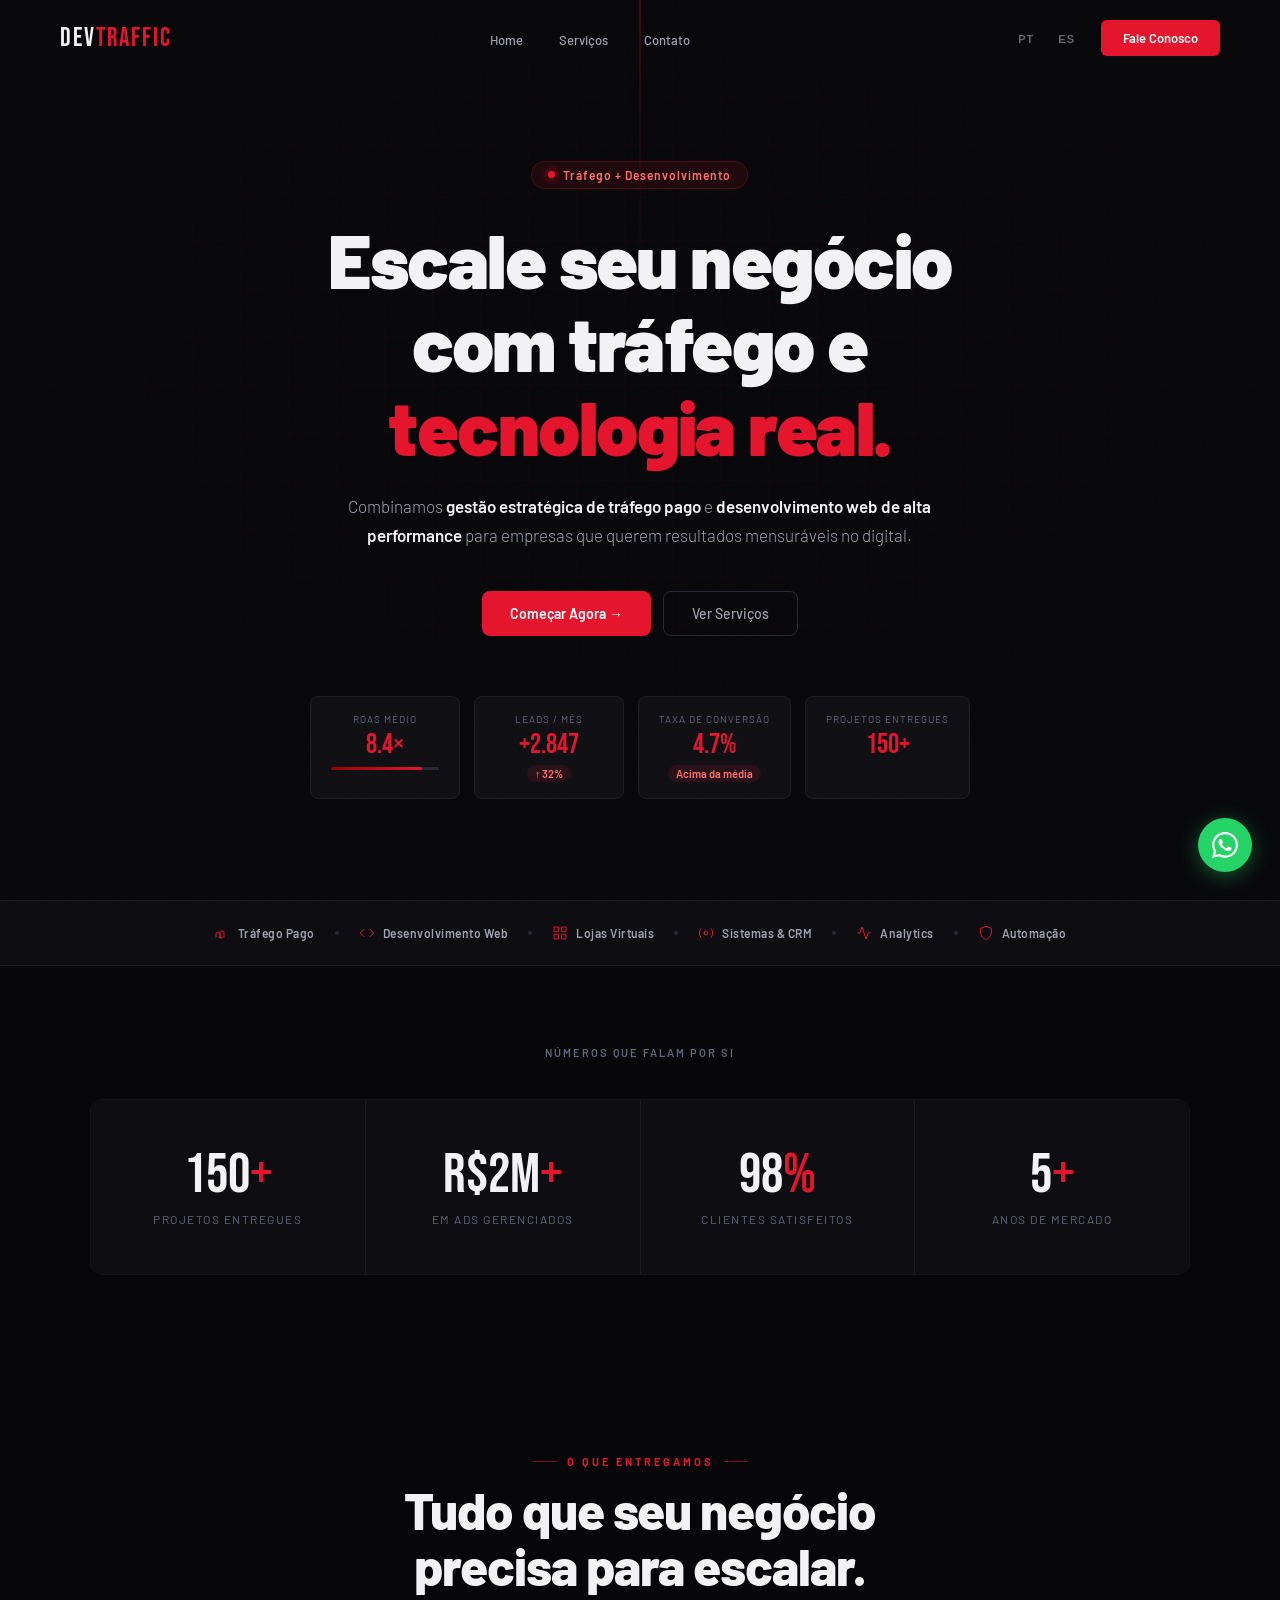
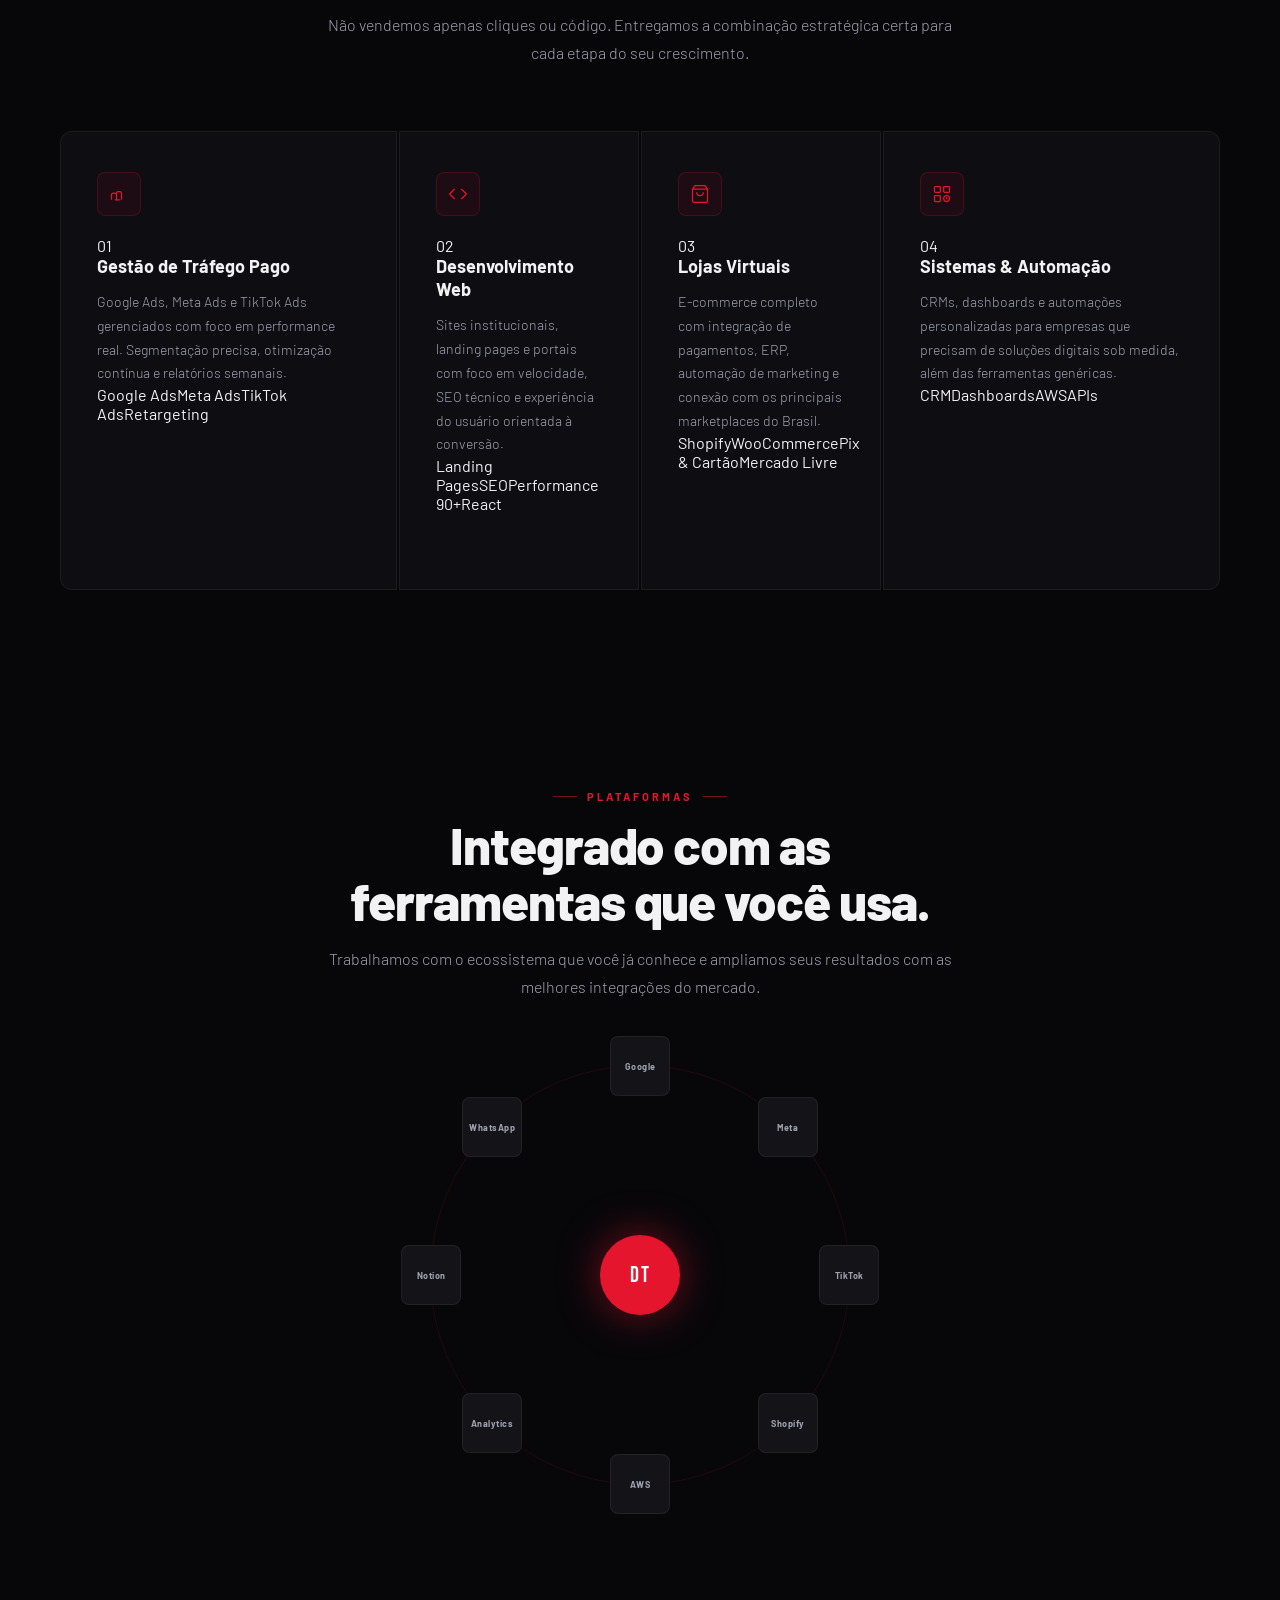
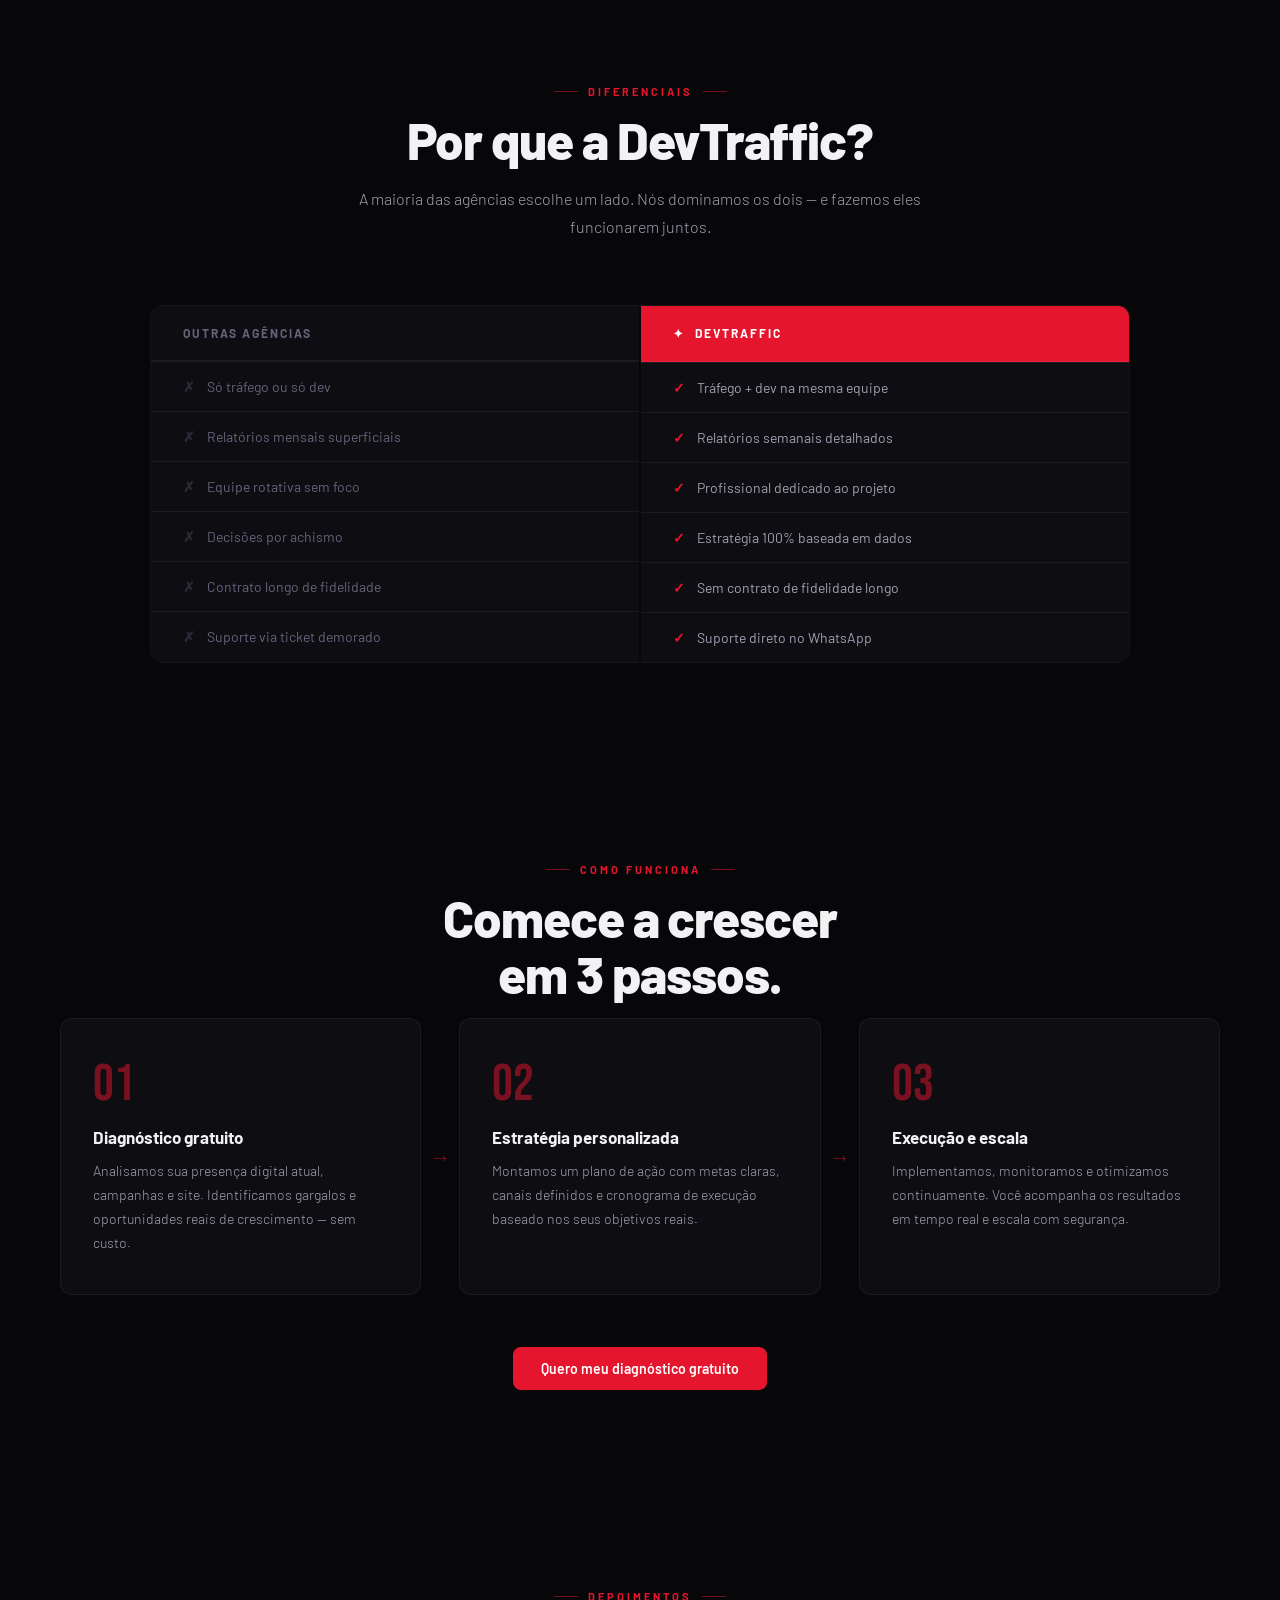
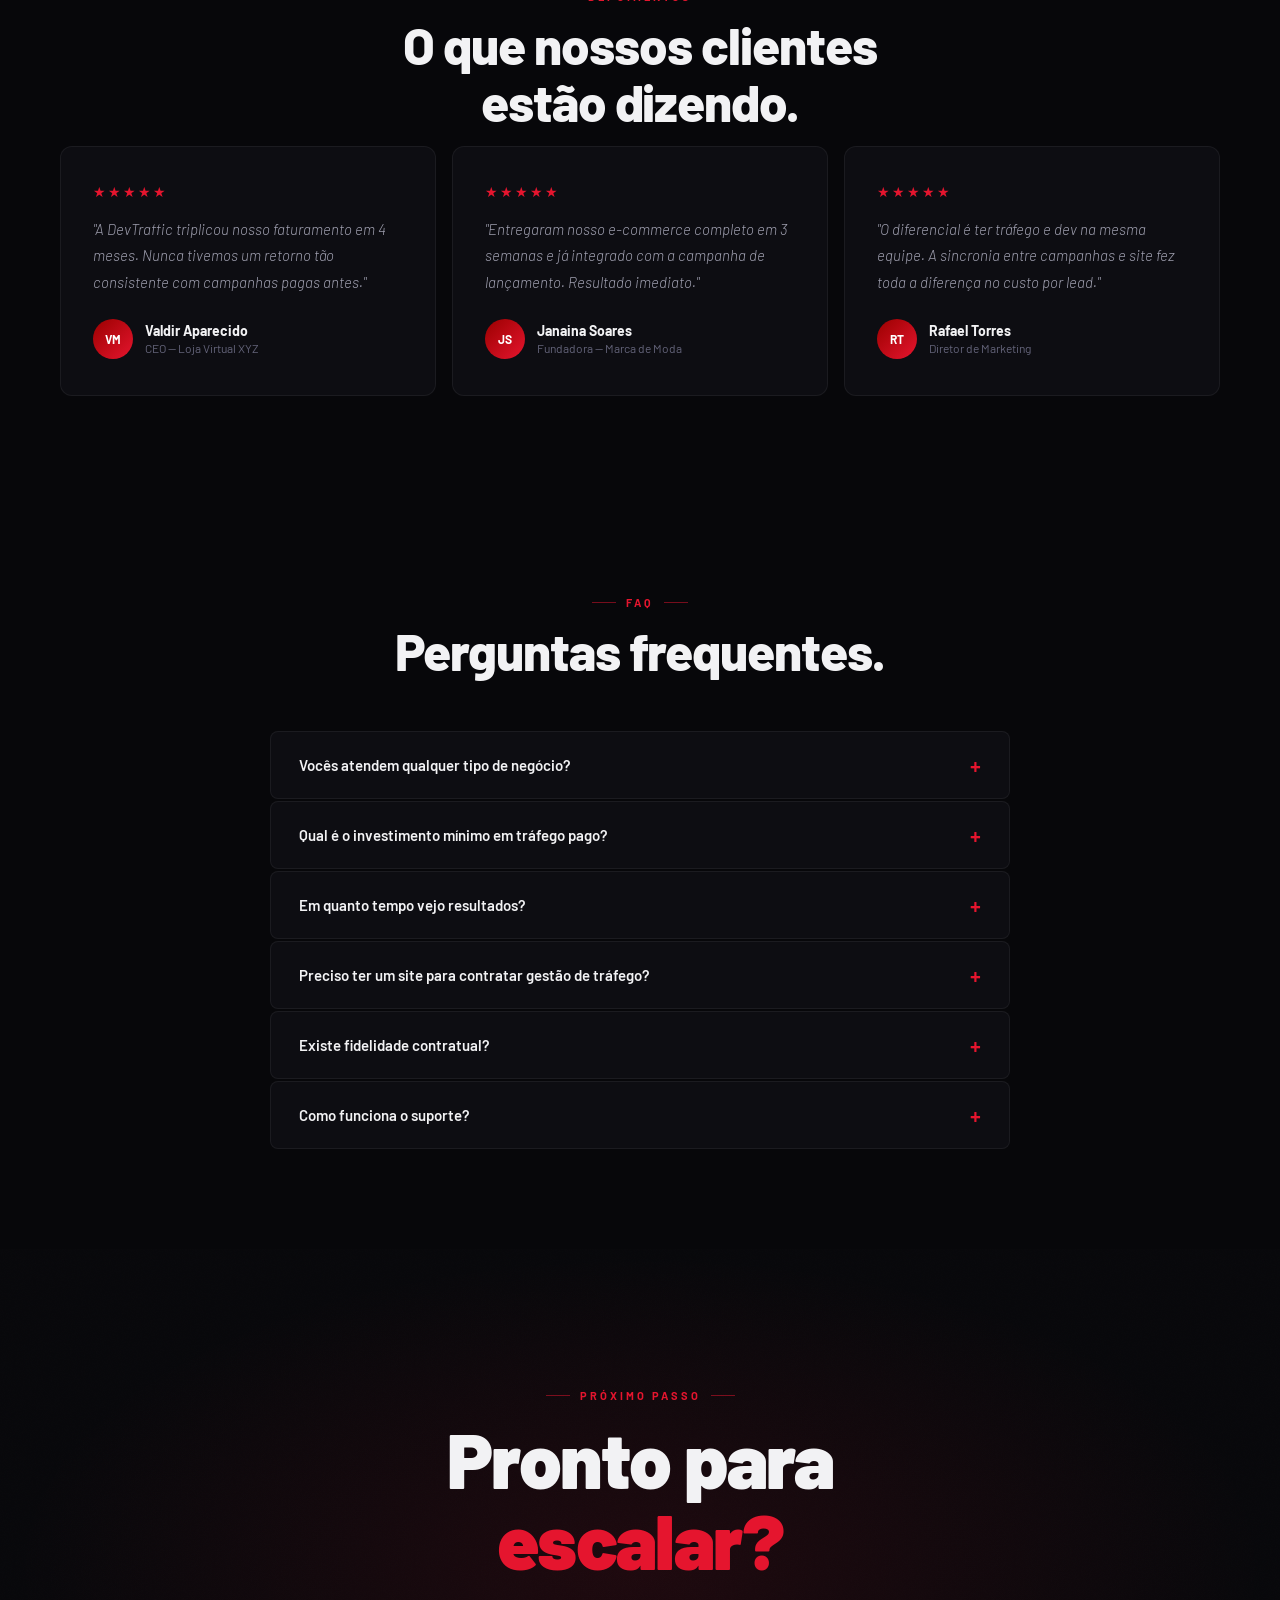
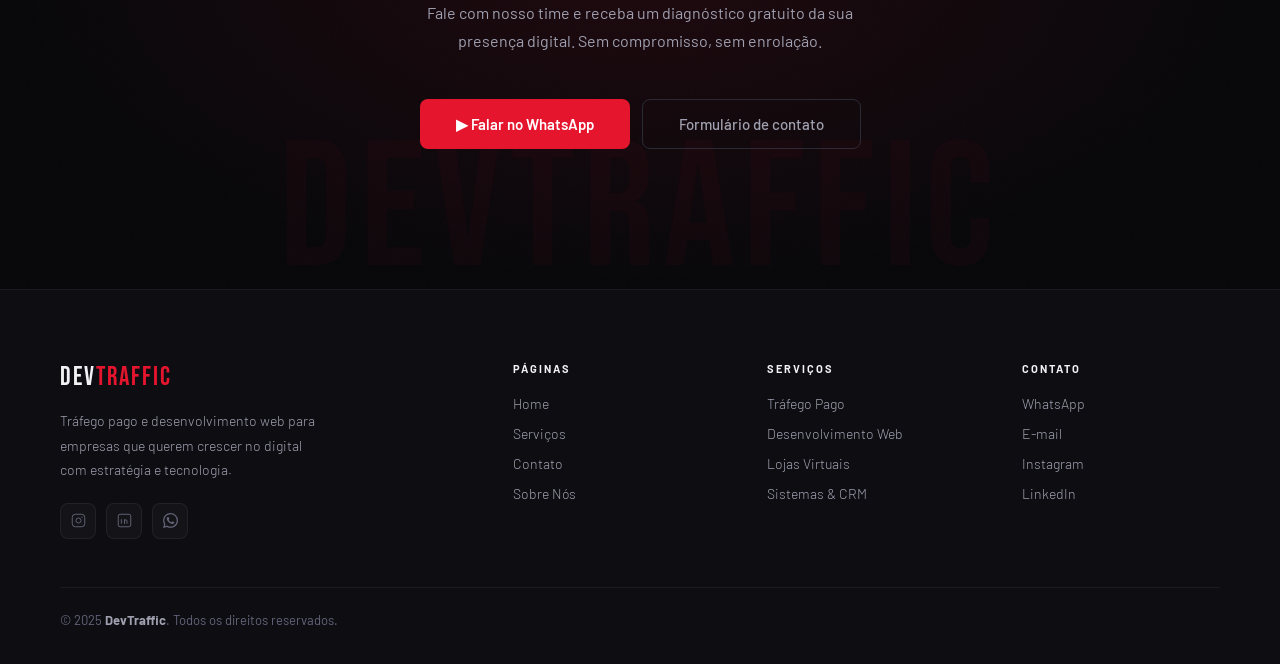
<file: index.html>
<!DOCTYPE html>
<html lang="pt-BR">
<head>
  <meta charset="UTF-8" />
  <meta name="viewport" content="width=device-width, initial-scale=1.0" />
  <title>DevTraffic — Tráfego & Desenvolvimento</title>
  <link href="https://fonts.googleapis.com/css2?family=Bebas+Neue&family=Barlow:ital,wght@0,300;0,400;0,600;0,700;0,900;1,400&display=swap" rel="stylesheet" />
  <link rel="stylesheet" href="home.css" />
</head>
<body>


  
<!-- WA FLOAT -->
<a class="wa-float" href="https://wa.me/SEUNUMEROAQUI" target="_blank" title="WhatsApp">
  <svg viewBox="0 0 24 24"><path d="M17.472 14.382c-.297-.149-1.758-.867-2.03-.967-.273-.099-.471-.148-.67.15-.197.297-.767.966-.94 1.164-.173.199-.347.223-.644.075-.297-.15-1.255-.463-2.39-1.475-.883-.788-1.48-1.761-1.653-2.059-.173-.297-.018-.458.13-.606.134-.133.298-.347.446-.52.149-.174.198-.298.298-.497.099-.198.05-.371-.025-.52-.075-.149-.669-1.612-.916-2.207-.242-.579-.487-.5-.669-.51-.173-.008-.371-.01-.57-.01-.198 0-.52.074-.792.372-.272.297-1.04 1.016-1.04 2.479 0 1.462 1.065 2.875 1.213 3.074.149.198 2.096 3.2 5.077 4.487.709.306 1.262.489 1.694.625.712.227 1.36.195 1.871.118.571-.085 1.758-.719 2.006-1.413.248-.694.248-1.289.173-1.413-.074-.124-.272-.198-.57-.347m-5.421 7.403h-.004a9.87 9.87 0 01-5.031-1.378l-.361-.214-3.741.982.998-3.648-.235-.374a9.86 9.86 0 01-1.51-5.26c.001-5.45 4.436-9.884 9.888-9.884 2.64 0 5.122 1.03 6.988 2.898a9.825 9.825 0 012.893 6.994c-.003 5.45-4.437 9.884-9.885 9.884m8.413-18.297A11.815 11.815 0 0012.05 0C5.495 0 .16 5.335.157 11.892c0 2.096.547 4.142 1.588 5.945L.057 24l6.305-1.654a11.882 11.882 0 005.683 1.448h.005c6.554 0 11.89-5.335 11.893-11.893a11.821 11.821 0 00-3.48-8.413z"/></svg>
</a>

<!-- NAVBAR -->
<nav id="navbar">
  <a class="nav-logo" href="index.html">Dev<span>Traffic</span></a>
  <ul class="nav-links">
    <li><a href="index.html" data-i18n="nav_home">Home</a></li>
    <li><a href="servicos.html" data-i18n="nav_services">Serviços</a></li>
    <li><a href="contato.html" data-i18n="nav_contact">Contato</a></li>
  </ul>
  <div class="nav-right">
    <div class="lang-switcher">
      <button class="lang-btn" data-lang="pt"><span>PT</span></button>
      <button class="lang-btn" data-lang="es"><span>ES</span></button>
    </div>
    <a class="nav-cta" href="https://wa.me/SEUNUMEROAQUI" target="_blank" data-i18n="nav_cta">Fale Conosco</a>
  </div>
  <button class="hamburger" id="hamburger" aria-label="Menu"><span></span><span></span><span></span></button>
</nav>

<div class="mobile-menu" id="mobileMenu">
  <a href="index.html">Home</a>
  <a href="servicos.html">Serviços</a>
  <a href="contato.html">Contato</a>
  <div class="lang-switcher" style="justify-content:center;margin:12px 0;">
    <button class="lang-btn" data-lang="pt"><span>PT</span></button>
    <button class="lang-btn" data-lang="es"><span>ES</span></button>
  </div>
  <a class="mobile-cta" href="https://wa.me/SEUNUMEROAQUI" target="_blank">Falar no WhatsApp</a>
</div>

<!-- ══ HERO ══════════════════════════════════ -->
<section id="hero">
  <div class="hero-noise"></div>
  <div class="hero-spotlight"></div>
  <div class="hero-grid"></div>

  <div class="hero-center">
    <div class="hero-badge" data-i18n="hero_tag">
      <span class="badge-pulse"></span>
      Tráfego + Desenvolvimento
    </div>
    <h1 class="hero-title" data-i18n="hero_headline">
      Escale seu negócio<br>com tráfego e<br><span class="text-red">tecnologia real.</span>
    </h1>
    <p class="hero-sub" data-i18n="hero_sub">
      Combinamos <strong>gestão estratégica de tráfego pago</strong> e <strong>desenvolvimento web de alta performance</strong> para empresas que querem resultados mensuráveis no digital.
    </p>
    <div class="hero-actions">
      <a class="btn-primary" href="https://wa.me/SEUNUMEROAQUI" target="_blank">Começar Agora →</a>
      <a class="btn-ghost" href="servicos.html">Ver Serviços</a>
    </div>
  </div>

  <!-- floating cards -->
  <div class="hero-float-cards">
    <div class="float-card fc-1 reveal-hero">
      <div class="fc-label">ROAS Médio</div>
      <div class="fc-value">8.4×</div>
      <div class="fc-bar"><div class="fc-fill" style="width:84%"></div></div>
    </div>
    <div class="float-card fc-2 reveal-hero">
      <div class="fc-label">Leads / mês</div>
      <div class="fc-value">+2.847</div>
      <div class="fc-badge">↑ 32%</div>
    </div>
    <div class="float-card fc-3 reveal-hero">
      <div class="fc-label">Taxa de conversão</div>
      <div class="fc-value">4.7%</div>
      <div class="fc-badge">Acima da média</div>
    </div>
    <div class="float-card fc-4 reveal-hero">
      <div class="fc-label">Projetos entregues</div>
      <div class="fc-value">150+</div>
    </div>
  </div>
</section>

<!-- ══ TRUST STRIP ════════════════════════════ -->
<div class="trust-strip">
  <div class="trust-item">
    <svg viewBox="0 0 24 24" fill="none" stroke="currentColor" stroke-width="1.5"><path d="M9 19v-6a2 2 0 00-2-2H5a2 2 0 00-2 2v6m4 0h4m4 0v-8a2 2 0 00-2-2h-2a2 2 0 00-2 2v8m4 0H9"/></svg>
    Tráfego Pago
  </div>
  <div class="trust-dot"></div>
  <div class="trust-item">
    <svg viewBox="0 0 24 24" fill="none" stroke="currentColor" stroke-width="1.5"><path d="M16 18l6-6-6-6M8 6l-6 6 6 6"/></svg>
    Desenvolvimento Web
  </div>
  <div class="trust-dot"></div>
  <div class="trust-item">
    <svg viewBox="0 0 24 24" fill="none" stroke="currentColor" stroke-width="1.5"><path d="M3 3h7v7H3zM14 3h7v7h-7zM14 14h7v7h-7zM3 14h7v7H3z"/></svg>
    Lojas Virtuais
  </div>
  <div class="trust-dot"></div>
  <div class="trust-item">
    <svg viewBox="0 0 24 24" fill="none" stroke="currentColor" stroke-width="1.5"><circle cx="12" cy="12" r="3"/><path d="M19.07 4.93a10 10 0 010 14.14M4.93 4.93a10 10 0 000 14.14"/></svg>
    Sistemas & CRM
  </div>
  <div class="trust-dot"></div>
  <div class="trust-item">
    <svg viewBox="0 0 24 24" fill="none" stroke="currentColor" stroke-width="1.5"><path d="M22 12h-4l-3 9L9 3l-3 9H2"/></svg>
    Analytics
  </div>
  <div class="trust-dot"></div>
  <div class="trust-item">
    <svg viewBox="0 0 24 24" fill="none" stroke="currentColor" stroke-width="1.5"><path d="M12 22s8-4 8-10V5l-8-3-8 3v7c0 6 8 10 8 10z"/></svg>
    Automação
  </div>
</div>

<!-- ══ METRICS ════════════════════════════════ -->
<section id="metrics">
  <p class="metrics-label">Números que falam por si</p>
  <div class="metrics-grid">
    <div class="metric-card reveal">
      <div class="metric-num">150<span>+</span></div>
      <div class="metric-desc">Projetos Entregues</div>
    </div>
    <div class="metric-card reveal">
      <div class="metric-num">R$2M<span>+</span></div>
      <div class="metric-desc">Em ads gerenciados</div>
    </div>
    <div class="metric-card reveal">
      <div class="metric-num">98<span>%</span></div>
      <div class="metric-desc">Clientes satisfeitos</div>
    </div>
    <div class="metric-card reveal">
      <div class="metric-num">5<span>+</span></div>
      <div class="metric-desc">Anos de mercado</div>
    </div>
  </div>
</section>

<!-- ══ PRODUCT OVERVIEW ═══════════════════════ -->
<section id="product">
  <div class="section-eyebrow">O que entregamos</div>
  <h2 class="section-heading">Tudo que seu negócio<br>precisa para escalar.</h2>
  <p class="section-sub">Não vendemos apenas cliques ou código. Entregamos a combinação estratégica certa para cada etapa do seu crescimento.</p>

  <div class="product-grid">

    <div class="product-card reveal">
      <div class="pc-top">
        <div class="pc-icon">
          <svg viewBox="0 0 24 24" fill="none" stroke="currentColor" stroke-width="1.5"><path d="M9 19v-6a2 2 0 00-2-2H5a2 2 0 00-2 2v6m4 0h4m4 0v-8a2 2 0 00-2-2h-2a2 2 0 00-2 2v8m4 0H9"/></svg>
        </div>
        <span class="pc-num">01</span>
      </div>
      <h3 class="pc-title">Gestão de Tráfego Pago</h3>
      <p class="pc-desc">Google Ads, Meta Ads e TikTok Ads gerenciados com foco em performance real. Segmentação precisa, otimização contínua e relatórios semanais.</p>
      <div class="pc-tags">
        <span>Google Ads</span><span>Meta Ads</span><span>TikTok Ads</span><span>Retargeting</span>
      </div>
      <a class="pc-link" href="servicos.html">Ver serviço <span>→</span></a>
    </div>

    <div class="product-card reveal">
      <div class="pc-top">
        <div class="pc-icon">
          <svg viewBox="0 0 24 24" fill="none" stroke="currentColor" stroke-width="1.5"><path d="M16 18l6-6-6-6M8 6l-6 6 6 6"/></svg>
        </div>
        <span class="pc-num">02</span>
      </div>
      <h3 class="pc-title">Desenvolvimento Web</h3>
      <p class="pc-desc">Sites institucionais, landing pages e portais com foco em velocidade, SEO técnico e experiência do usuário orientada à conversão.</p>
      <div class="pc-tags">
        <span>Landing Pages</span><span>SEO</span><span>Performance 90+</span><span>React</span>
      </div>
      <a class="pc-link" href="servicos.html">Ver serviço <span>→</span></a>
    </div>

    <div class="product-card reveal">
      <div class="pc-top">
        <div class="pc-icon">
          <svg viewBox="0 0 24 24" fill="none" stroke="currentColor" stroke-width="1.5"><path d="M6 2L3 6v14a2 2 0 002 2h14a2 2 0 002-2V6l-3-4zM3 6h18M16 10a4 4 0 01-8 0"/></svg>
        </div>
        <span class="pc-num">03</span>
      </div>
      <h3 class="pc-title">Lojas Virtuais</h3>
      <p class="pc-desc">E-commerce completo com integração de pagamentos, ERP, automação de marketing e conexão com os principais marketplaces do Brasil.</p>
      <div class="pc-tags">
        <span>Shopify</span><span>WooCommerce</span><span>Pix & Cartão</span><span>Mercado Livre</span>
      </div>
      <a class="pc-link" href="servicos.html">Ver serviço <span>→</span></a>
    </div>

    <div class="product-card reveal">
      <div class="pc-top">
        <div class="pc-icon">
          <svg viewBox="0 0 24 24" fill="none" stroke="currentColor" stroke-width="1.5"><rect x="3" y="3" width="7" height="7" rx="1"/><rect x="14" y="3" width="7" height="7" rx="1"/><rect x="3" y="14" width="7" height="7" rx="1"/><circle cx="17.5" cy="17.5" r="3.5"/><path d="M17.5 16v1.5l1 1"/></svg>
        </div>
        <span class="pc-num">04</span>
      </div>
      <h3 class="pc-title">Sistemas & Automação</h3>
      <p class="pc-desc">CRMs, dashboards e automações personalizadas para empresas que precisam de soluções digitais sob medida, além das ferramentas genéricas.</p>
      <div class="pc-tags">
        <span>CRM</span><span>Dashboards</span><span>AWS</span><span>APIs</span>
      </div>
      <a class="pc-link" href="servicos.html">Ver serviço <span>→</span></a>
    </div>

  </div>
</section>

<!-- ══ INTEGRATIONS ═══════════════════════════ -->
<section id="integrations">
  <div class="section-eyebrow">Plataformas</div>
  <h2 class="section-heading">Integrado com as<br>ferramentas que você usa.</h2>
  <p class="section-sub">Trabalhamos com o ecossistema que você já conhece e ampliamos seus resultados com as melhores integrações do mercado.</p>

  <div class="integrations-hub">
    <div class="hub-center">
      <div class="hub-logo">DT</div>
    </div>
    <div class="hub-orbit">
      <div class="hub-item hi-1"><span>Google</span></div>
      <div class="hub-item hi-2"><span>Meta</span></div>
      <div class="hub-item hi-3"><span>TikTok</span></div>
      <div class="hub-item hi-4"><span>Shopify</span></div>
      <div class="hub-item hi-5"><span>AWS</span></div>
      <div class="hub-item hi-6"><span>Analytics</span></div>
      <div class="hub-item hi-7"><span>Notion</span></div>
      <div class="hub-item hi-8"><span>WhatsApp</span></div>
    </div>
  </div>
</section>

<!-- ══ DIFFERENTIALS TABLE ════════════════════ -->
<section id="diff">
  <div class="section-eyebrow">Diferenciais</div>
  <h2 class="section-heading">Por que a DevTraffic?</h2>
  <p class="section-sub">A maioria das agências escolhe um lado. Nós dominamos os dois — e fazemos eles funcionarem juntos.</p>

  <div class="diff-grid">
    <div class="diff-col diff-others">
      <div class="diff-col-header">Outras agências</div>
      <div class="diff-row no">Só tráfego ou só dev</div>
      <div class="diff-row no">Relatórios mensais superficiais</div>
      <div class="diff-row no">Equipe rotativa sem foco</div>
      <div class="diff-row no">Decisões por achismo</div>
      <div class="diff-row no">Contrato longo de fidelidade</div>
      <div class="diff-row no">Suporte via ticket demorado</div>
    </div>
    <div class="diff-col diff-us">
      <div class="diff-col-header diff-us-header"><span>✦</span> DevTraffic</div>
      <div class="diff-row yes">Tráfego + dev na mesma equipe</div>
      <div class="diff-row yes">Relatórios semanais detalhados</div>
      <div class="diff-row yes">Profissional dedicado ao projeto</div>
      <div class="diff-row yes">Estratégia 100% baseada em dados</div>
      <div class="diff-row yes">Sem contrato de fidelidade longo</div>
      <div class="diff-row yes">Suporte direto no WhatsApp</div>
    </div>
  </div>
</section>

<!-- ══ HOW IT WORKS ═══════════════════════════ -->
<section id="how">
  <div class="section-eyebrow">Como funciona</div>
  <h2 class="section-heading">Comece a crescer<br>em 3 passos.</h2>

  <div class="steps-grid">
    <div class="step-card reveal">
      <div class="step-num">01</div>
      <h3 class="step-title">Diagnóstico gratuito</h3>
      <p class="step-desc">Analisamos sua presença digital atual, campanhas e site. Identificamos gargalos e oportunidades reais de crescimento — sem custo.</p>
    </div>
    <div class="step-arrow">→</div>
    <div class="step-card reveal">
      <div class="step-num">02</div>
      <h3 class="step-title">Estratégia personalizada</h3>
      <p class="step-desc">Montamos um plano de ação com metas claras, canais definidos e cronograma de execução baseado nos seus objetivos reais.</p>
    </div>
    <div class="step-arrow">→</div>
    <div class="step-card reveal">
      <div class="step-num">03</div>
      <h3 class="step-title">Execução e escala</h3>
      <p class="step-desc">Implementamos, monitoramos e otimizamos continuamente. Você acompanha os resultados em tempo real e escala com segurança.</p>
    </div>
  </div>

  <div class="how-cta reveal">
    <a class="btn-primary" href="https://wa.me/SEUNUMEROAQUI" target="_blank">Quero meu diagnóstico gratuito</a>
  </div>
</section>

<!-- ══ TESTIMONIALS ═══════════════════════════ -->
<section id="testimonials">
  <div class="section-eyebrow">Depoimentos</div>
  <h2 class="section-heading">O que nossos clientes<br>estão dizendo.</h2>

  <div class="testi-grid">
    <div class="testi-card reveal">
      <div class="testi-stars">★★★★★</div>
      <p class="testi-text">"A DevTraffic triplicou nosso faturamento em 4 meses. Nunca tivemos um retorno tão consistente com campanhas pagas antes."</p>
      <div class="testi-author">
        <div class="testi-avatar">VM</div>
        <div>
          <div class="testi-name">Valdir Aparecido</div>
          <div class="testi-role">CEO — Loja Virtual XYZ</div>
        </div>
      </div>
    </div>
    <div class="testi-card reveal">
      <div class="testi-stars">★★★★★</div>
      <p class="testi-text">"Entregaram nosso e-commerce completo em 3 semanas e já integrado com a campanha de lançamento. Resultado imediato."</p>
      <div class="testi-author">
        <div class="testi-avatar">JS</div>
        <div>
          <div class="testi-name">Janaina Soares</div>
          <div class="testi-role">Fundadora — Marca de Moda</div>
        </div>
      </div>
    </div>
    <div class="testi-card reveal">
      <div class="testi-stars">★★★★★</div>
      <p class="testi-text">"O diferencial é ter tráfego e dev na mesma equipe. A sincronia entre campanhas e site fez toda a diferença no custo por lead."</p>
      <div class="testi-author">
        <div class="testi-avatar">RT</div>
        <div>
          <div class="testi-name">Rafael Torres</div>
          <div class="testi-role">Diretor de Marketing</div>
        </div>
      </div>
    </div>
  </div>
</section>

<!-- ══ FAQ ════════════════════════════════════ -->
<section id="faq">
  <div class="section-eyebrow">FAQ</div>
  <h2 class="section-heading">Perguntas frequentes.</h2>

  <div class="faq-list">
    <div class="faq-item reveal">
      <button class="faq-q" onclick="toggleFaq(this)">
        Vocês atendem qualquer tipo de negócio?
        <span class="faq-icon">+</span>
      </button>
      <div class="faq-a">
        <p>Sim. Atendemos desde startups em fase inicial até empresas consolidadas. Nosso processo começa com um diagnóstico honesto — se não fizer sentido para o seu momento, vamos dizer claramente.</p>
      </div>
    </div>
    <div class="faq-item reveal">
      <button class="faq-q" onclick="toggleFaq(this)">
        Qual é o investimento mínimo em tráfego pago?
        <span class="faq-icon">+</span>
      </button>
      <div class="faq-a">
        <p>Recomendamos um budget mínimo de anúncios para garantir volume de dados suficiente para otimização. Esse valor varia por segmento e objetivo. Na consultoria gratuita, indicamos o ideal para o seu caso.</p>
      </div>
    </div>
    <div class="faq-item reveal">
      <button class="faq-q" onclick="toggleFaq(this)">
        Em quanto tempo vejo resultados?
        <span class="faq-icon">+</span>
      </button>
      <div class="faq-a">
        <p>Os primeiros indicadores aparecem nas primeiras semanas. Resultados consistentes e escaláveis geralmente se consolidam entre 60 e 90 dias, dependendo do mercado e da maturidade digital do negócio.</p>
      </div>
    </div>
    <div class="faq-item reveal">
      <button class="faq-q" onclick="toggleFaq(this)">
        Preciso ter um site para contratar gestão de tráfego?
        <span class="faq-icon">+</span>
      </button>
      <div class="faq-a">
        <p>Não obrigatoriamente, mas altamente recomendado. Campanhas que apontam para um site otimizado convertem muito mais. Podemos construir a landing page e gerenciar o tráfego juntos — integrado e estratégico.</p>
      </div>
    </div>
    <div class="faq-item reveal">
      <button class="faq-q" onclick="toggleFaq(this)">
        Existe fidelidade contratual?
        <span class="faq-icon">+</span>
      </button>
      <div class="faq-a">
        <p>Não trabalhamos com contratos longos de fidelidade. Acreditamos que o cliente deve continuar por resultado, não por obrigação contratual. Nosso aviso prévio é de 30 dias.</p>
      </div>
    </div>
    <div class="faq-item reveal">
      <button class="faq-q" onclick="toggleFaq(this)">
        Como funciona o suporte?
        <span class="faq-icon">+</span>
      </button>
      <div class="faq-a">
        <p>Suporte direto via WhatsApp com tempo de resposta rápido. Sem ticket, sem fila. Você fala diretamente com quem está trabalhando no seu projeto.</p>
      </div>
    </div>
  </div>
</section>

<!-- ══ CTA FINAL ══════════════════════════════ -->
<section id="cta-final">
  <div class="cta-glow"></div>
  <div class="cta-noise"></div>
  <div class="section-eyebrow" style="position:relative">Próximo passo</div>
  <h2 class="cta-heading">Pronto para<br><span>escalar?</span></h2>
  <p class="cta-sub">Fale com nosso time e receba um diagnóstico gratuito da sua presença digital. Sem compromisso, sem enrolação.</p>
  <div class="cta-actions reveal">
    <a class="btn-primary btn-lg" href="https://wa.me/SEUNUMEROAQUI" target="_blank">▶ Falar no WhatsApp</a>
    <a class="btn-ghost btn-lg" href="contato.html">Formulário de contato</a>
  </div>
  <div class="cta-watermark">DEVTRAFFIC</div>
</section>

<!-- ══ FOOTER ═════════════════════════════════ -->
<footer>
  <div class="footer-inner">
    <div class="footer-brand">
      <a class="nav-logo footer-logo" href="index.html">Dev<span>Traffic</span></a>
      <p class="footer-tagline">Tráfego pago e desenvolvimento web para empresas que querem crescer no digital com estratégia e tecnologia.</p>
      <div class="footer-social">
        <a href="#" aria-label="Instagram">
          <svg viewBox="0 0 24 24" fill="none" stroke="currentColor" stroke-width="1.5"><rect x="2" y="2" width="20" height="20" rx="5"/><circle cx="12" cy="12" r="4"/><circle cx="17.5" cy="6.5" r="1" fill="currentColor" stroke="none"/></svg>
        </a>
        <a href="#" aria-label="LinkedIn">
          <svg viewBox="0 0 24 24" fill="none" stroke="currentColor" stroke-width="1.5"><rect x="2" y="2" width="20" height="20" rx="3"/><path d="M7 10v7M7 7v.01M12 17v-4a2 2 0 014 0v4M12 10v7"/></svg>
        </a>
        <a href="https://wa.me/SEUNUMEROAQUI" aria-label="WhatsApp">
          <svg viewBox="0 0 24 24" fill="currentColor"><path d="M17.472 14.382c-.297-.149-1.758-.867-2.03-.967-.273-.099-.471-.148-.67.15-.197.297-.767.966-.94 1.164-.173.199-.347.223-.644.075-.297-.15-1.255-.463-2.39-1.475-.883-.788-1.48-1.761-1.653-2.059-.173-.297-.018-.458.13-.606.134-.133.298-.347.446-.52.149-.174.198-.298.298-.497.099-.198.05-.371-.025-.52-.075-.149-.669-1.612-.916-2.207-.242-.579-.487-.5-.669-.51-.173-.008-.371-.01-.57-.01-.198 0-.52.074-.792.372-.272.297-1.04 1.016-1.04 2.479 0 1.462 1.065 2.875 1.213 3.074.149.198 2.096 3.2 5.077 4.487.709.306 1.262.489 1.694.625.712.227 1.36.195 1.871.118.571-.085 1.758-.719 2.006-1.413.248-.694.248-1.289.173-1.413-.074-.124-.272-.198-.57-.347m-5.421 7.403h-.004a9.87 9.87 0 01-5.031-1.378l-.361-.214-3.741.982.998-3.648-.235-.374a9.86 9.86 0 01-1.51-5.26c.001-5.45 4.436-9.884 9.888-9.884 2.64 0 5.122 1.03 6.988 2.898a9.825 9.825 0 012.893 6.994c-.003 5.45-4.437 9.884-9.885 9.884m8.413-18.297A11.815 11.815 0 0012.05 0C5.495 0 .16 5.335.157 11.892c0 2.096.547 4.142 1.588 5.945L.057 24l6.305-1.654a11.882 11.882 0 005.683 1.448h.005c6.554 0 11.89-5.335 11.893-11.893a11.821 11.821 0 00-3.48-8.413z"/></svg>
        </a>
      </div>
    </div>
    <div class="footer-col">
      <h4>Páginas</h4>
      <ul>
        <li><a href="index.html">Home</a></li>
        <li><a href="servicos.html">Serviços</a></li>
        <li><a href="contato.html">Contato</a></li>
        <li><a href="contato.html#sobre">Sobre Nós</a></li>
      </ul>
    </div>
    <div class="footer-col">
      <h4>Serviços</h4>
      <ul>
        <li><a href="servicos.html">Tráfego Pago</a></li>
        <li><a href="servicos.html">Desenvolvimento Web</a></li>
        <li><a href="servicos.html">Lojas Virtuais</a></li>
        <li><a href="servicos.html">Sistemas & CRM</a></li>
      </ul>
    </div>
    <div class="footer-col">
      <h4>Contato</h4>
      <ul>
        <li><a href="https://wa.me/SEUNUMEROAQUI">WhatsApp</a></li>
        <li><a href="mailto:contato@devtraffic.com.br">E-mail</a></li>
        <li><a href="#">Instagram</a></li>
        <li><a href="#">LinkedIn</a></li>
      </ul>
    </div>
  </div>
  <div class="footer-bottom">
    <span>© 2025 <strong>DevTraffic</strong>. Todos os direitos reservados.</span>
  </div>
</footer>

<script src="i18n.js"></script>
<script src="home.js"></script>
</body>
</html>
</file>
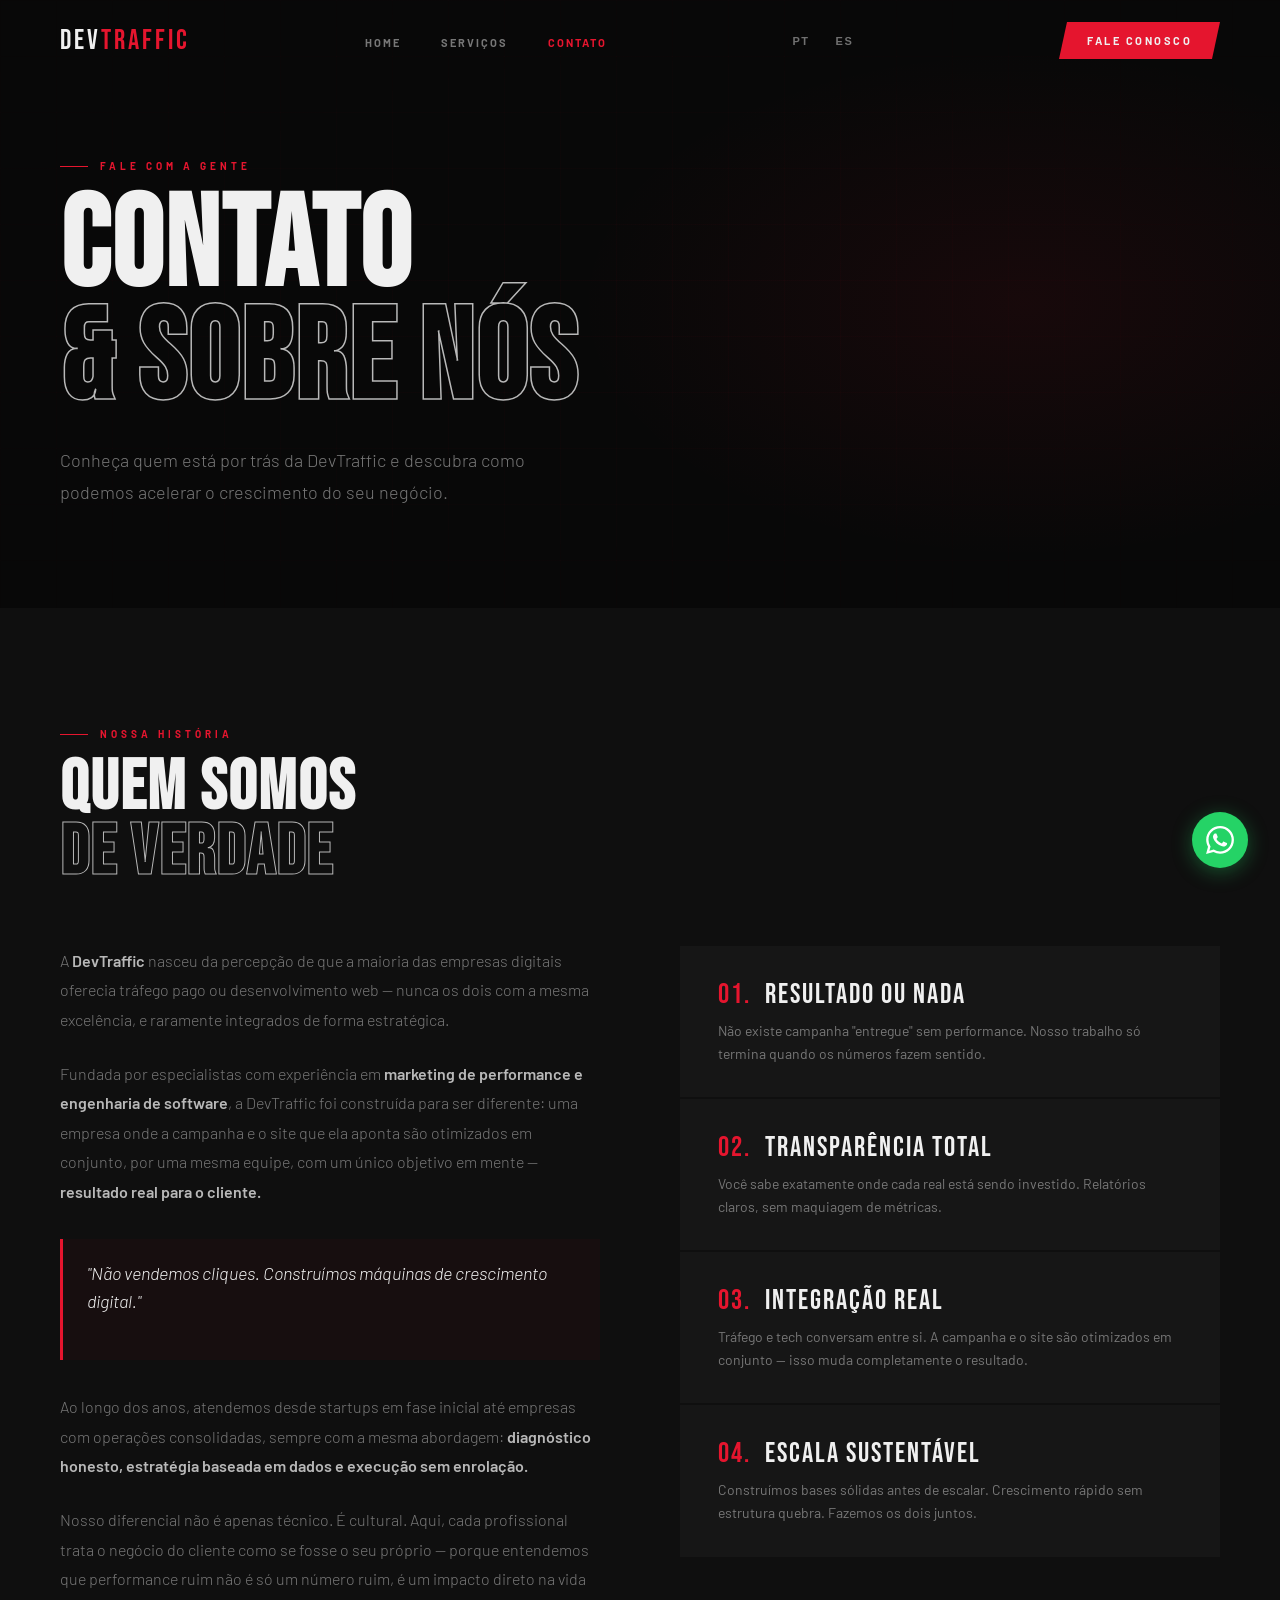
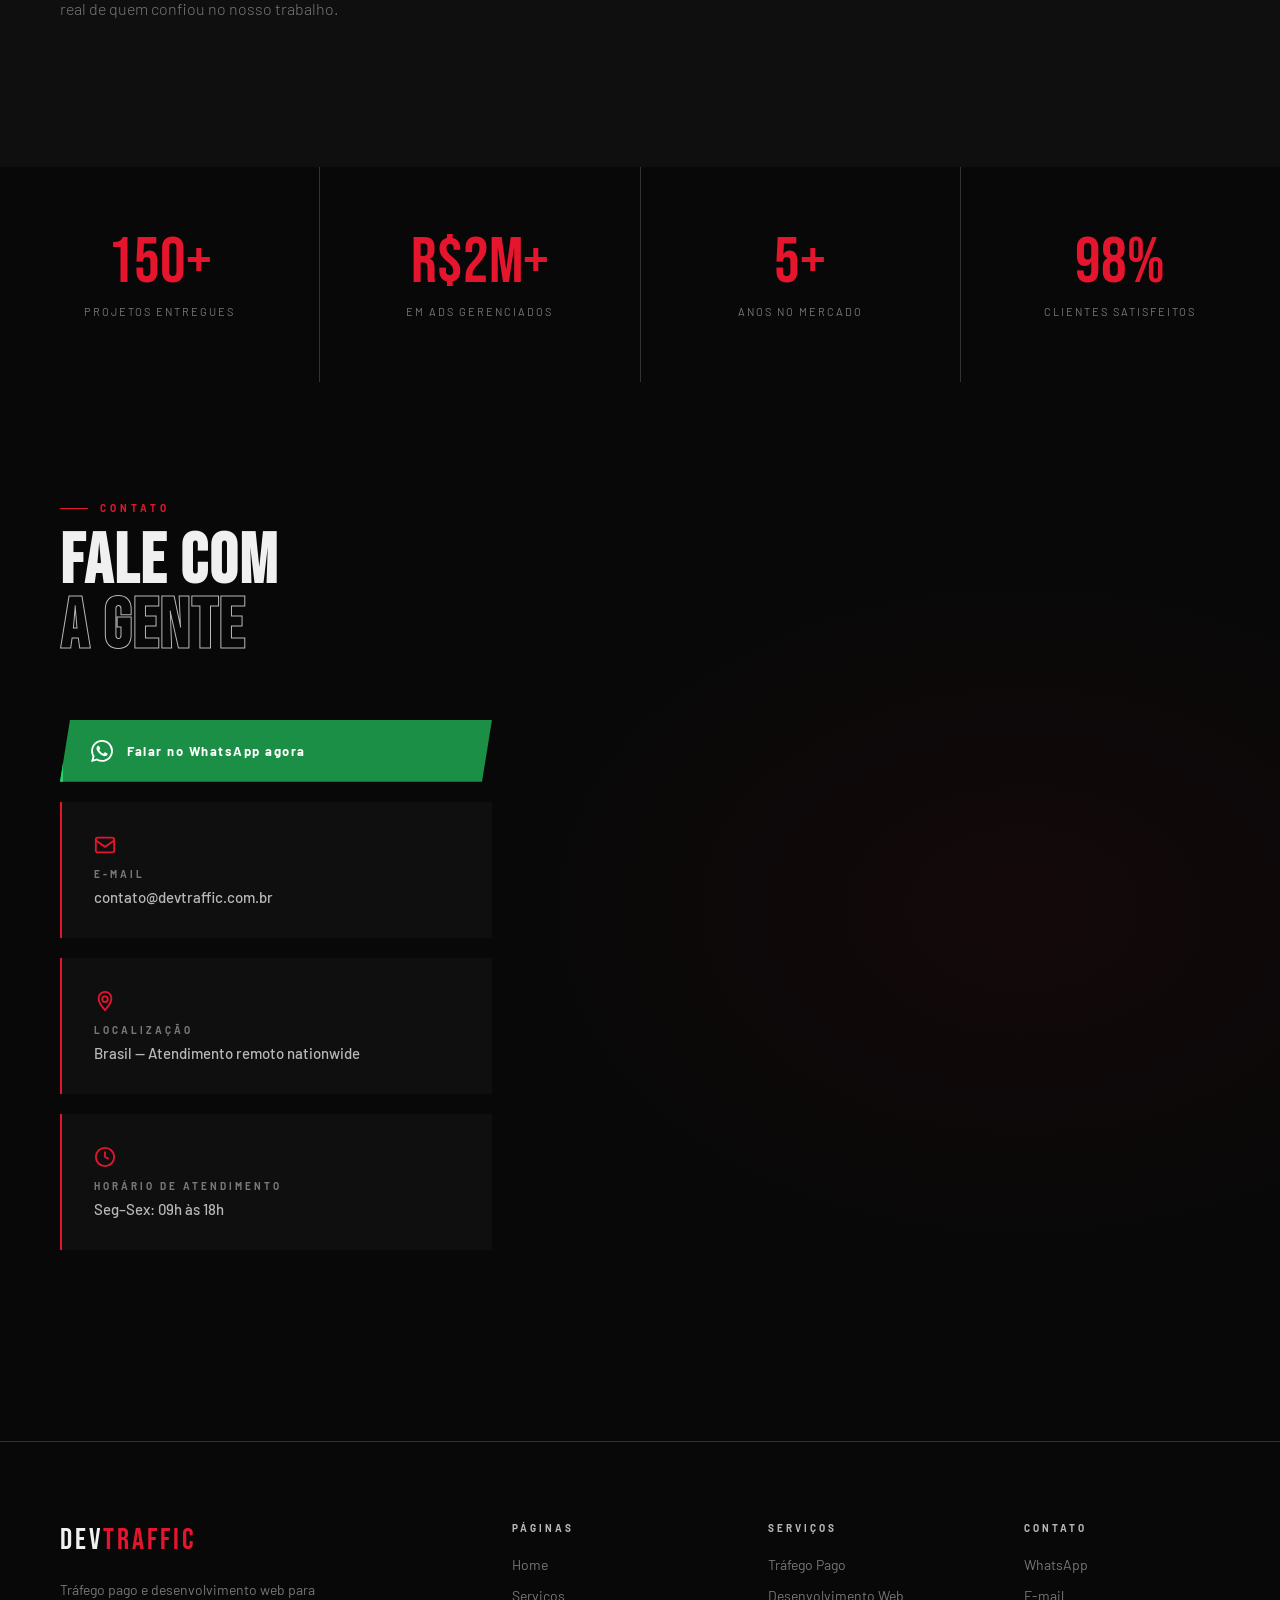
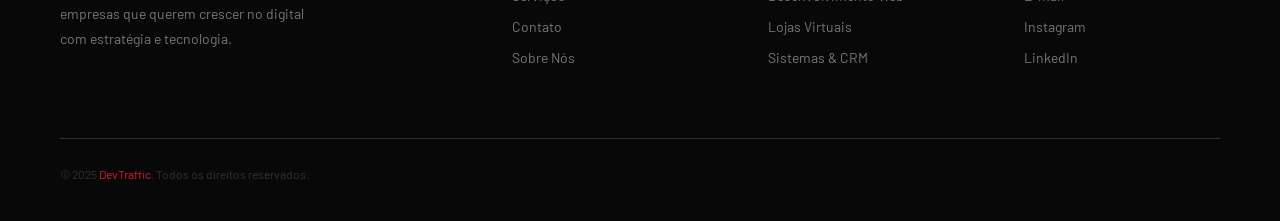
<file: contato.html>
<!DOCTYPE html>
<html lang="pt-BR">
<head>
  <meta charset="UTF-8" />
  <meta name="viewport" content="width=device-width, initial-scale=1.0" />
  <title>Contato — DevTraffic</title>
  <link href="https://fonts.googleapis.com/css2?family=Bebas+Neue&family=Barlow:ital,wght@0,300;0,400;0,600;0,700;0,900;1,300&display=swap" rel="stylesheet" />
  <link rel="stylesheet" href="contato.css" />
</head>
<body>
<a class="wa-float" href="https://wa.me/SEUNUMEROAQUI" target="_blank">
  <svg viewBox="0 0 24 24"><path d="M17.472 14.382c-.297-.149-1.758-.867-2.03-.967-.273-.099-.471-.148-.67.15-.197.297-.767.966-.94 1.164-.173.199-.347.223-.644.075-.297-.15-1.255-.463-2.39-1.475-.883-.788-1.48-1.761-1.653-2.059-.173-.297-.018-.458.13-.606.134-.133.298-.347.446-.52.149-.174.198-.298.298-.497.099-.198.05-.371-.025-.52-.075-.149-.669-1.612-.916-2.207-.242-.579-.487-.5-.669-.51-.173-.008-.371-.01-.57-.01-.198 0-.52.074-.792.372-.272.297-1.04 1.016-1.04 2.479 0 1.462 1.065 2.875 1.213 3.074.149.198 2.096 3.2 5.077 4.487.709.306 1.262.489 1.694.625.712.227 1.36.195 1.871.118.571-.085 1.758-.719 2.006-1.413.248-.694.248-1.289.173-1.413-.074-.124-.272-.198-.57-.347m-5.421 7.403h-.004a9.87 9.87 0 01-5.031-1.378l-.361-.214-3.741.982.998-3.648-.235-.374a9.86 9.86 0 01-1.51-5.26c.001-5.45 4.436-9.884 9.888-9.884 2.64 0 5.122 1.03 6.988 2.898a9.825 9.825 0 012.893 6.994c-.003 5.45-4.437 9.884-9.885 9.884m8.413-18.297A11.815 11.815 0 0012.05 0C5.495 0 .16 5.335.157 11.892c0 2.096.547 4.142 1.588 5.945L.057 24l6.305-1.654a11.882 11.882 0 005.683 1.448h.005c6.554 0 11.89-5.335 11.893-11.893a11.821 11.821 0 00-3.48-8.413z"/></svg>
</a>

<nav id="navbar">
  <a class="nav-logo" href="index.html">Dev<span>Traffic</span></a>
  <ul class="nav-links">
    <li><a href="index.html" data-i18n="nav_home">Home</a></li>
    <li><a href="servicos.html" data-i18n="nav_services">Serviços</a></li>
    <li><a href="contato.html" class="active" data-i18n="nav_contact">Contato</a></li>
  </ul>
  <div class="lang-switcher">
    <button class="lang-btn" data-lang="pt" title="Português"><span>PT</span></button>
    <button class="lang-btn" data-lang="es" title="Español"><span>ES</span></button>
  </div>
  <a class="nav-cta" href="https://wa.me/SEUNUMEROAQUI" target="_blank" data-i18n="nav_cta">Fale Conosco</a>
  <button class="hamburger" id="hamburger" aria-label="Menu"><span></span><span></span><span></span></button>
</nav>
<div class="mobile-menu" id="mobileMenu">
  <a href="index.html">Home</a>
  <a href="servicos.html">Serviços</a>
  <a href="contato.html">Contato</a>
  <div class="lang-switcher" style="justify-content:center;margin:8px 0;">
    <button class="lang-btn" data-lang="pt" title="Português"><span>PT</span></button>
    <button class="lang-btn" data-lang="es" title="Español"><span>ES</span></button>
  </div>
  <a class="mobile-cta" href="https://wa.me/SEUNUMEROAQUI" target="_blank" data-i18n="mobile_cta">Falar no WhatsApp</a>
</div>

<!-- PAGE HERO -->
<section class="page-hero">
  <div class="page-hero-bg"></div>
  <div class="page-hero-grid"></div>
  <div class="page-hero-label" data-i18n="cnt_hero_label">Fale com a gente</div>
  <h1 class="page-hero-title">
    CONTATO<br>
    <span class="outline">& SOBRE NÓS</span>
  </h1>
  <p class="page-hero-sub">Conheça quem está por trás da DevTraffic e descubra como podemos acelerar o crescimento do seu negócio.</p>
</section>

<!-- ABOUT -->
<section id="sobre">
  <div class="section-label reveal" data-i18n="about_page_label">Nossa história</div>
  <h2 class="section-title reveal">QUEM SOMOS<br><span class="outline">DE VERDADE</span></h2>

  <div class="about-grid">
    <div class="about-text-block reveal">
      <p>A <strong>DevTraffic</strong> nasceu da percepção de que a maioria das empresas digitais oferecia tráfego pago ou desenvolvimento web — nunca os dois com a mesma excelência, e raramente integrados de forma estratégica.</p>
      <p>Fundada por especialistas com experiência em <strong>marketing de performance e engenharia de software</strong>, a DevTraffic foi construída para ser diferente: uma empresa onde a campanha e o site que ela aponta são otimizados em conjunto, por uma mesma equipe, com um único objetivo em mente — <strong>resultado real para o cliente.</strong></p>
      <div class="about-highlight">
        <p>"Não vendemos cliques. Construímos máquinas de crescimento digital."</p>
      </div>
      <p>Ao longo dos anos, atendemos desde startups em fase inicial até empresas com operações consolidadas, sempre com a mesma abordagem: <strong>diagnóstico honesto, estratégia baseada em dados e execução sem enrolação.</strong></p>
      <p>Nosso diferencial não é apenas técnico. É cultural. Aqui, cada profissional trata o negócio do cliente como se fosse o seu próprio — porque entendemos que performance ruim não é só um número ruim, é um impacto direto na vida real de quem confiou no nosso trabalho.</p>
    </div>
    <div class="about-values reveal">
      <div class="value-item">
        <div class="value-title"><span>01.</span> Resultado ou nada</div>
        <p class="value-desc">Não existe campanha "entregue" sem performance. Nosso trabalho só termina quando os números fazem sentido.</p>
      </div>
      <div class="value-item">
        <div class="value-title"><span>02.</span> Transparência total</div>
        <p class="value-desc">Você sabe exatamente onde cada real está sendo investido. Relatórios claros, sem maquiagem de métricas.</p>
      </div>
      <div class="value-item">
        <div class="value-title"><span>03.</span> Integração real</div>
        <p class="value-desc">Tráfego e tech conversam entre si. A campanha e o site são otimizados em conjunto — isso muda completamente o resultado.</p>
      </div>
      <div class="value-item">
        <div class="value-title"><span>04.</span> Escala sustentável</div>
        <p class="value-desc">Construímos bases sólidas antes de escalar. Crescimento rápido sem estrutura quebra. Fazemos os dois juntos.</p>
      </div>
    </div>
  </div>
</section>

<!-- METRICS -->
<div id="about-metrics">
  <div class="about-metric reveal">
    <div class="about-metric-num">150+</div>
    <div class="about-metric-label">Projetos entregues</div>
  </div>
  <div class="about-metric reveal">
    <div class="about-metric-num">R$2M+</div>
    <div class="about-metric-label">Em ads gerenciados</div>
  </div>
  <div class="about-metric reveal">
    <div class="about-metric-num">5+</div>
    <div class="about-metric-label">Anos no mercado</div>
  </div>
  <div class="about-metric reveal">
    <div class="about-metric-num">98%</div>
    <div class="about-metric-label">Clientes satisfeitos</div>
  </div>
</div>



<!-- CONTACT -->
<section id="contato">
  <div class="section-label reveal" data-i18n="form_label">Contato</div>
  <h2 class="section-title reveal">FALE COM<br><span class="outline">A GENTE</span></h2>

  <div class="contact-layout">
    <div class="contact-info reveal">
      <a class="wa-btn" href="https://wa.me/SEUNUMEROAQUI" target="_blank">
        <svg viewBox="0 0 24 24"><path d="M17.472 14.382c-.297-.149-1.758-.867-2.03-.967-.273-.099-.471-.148-.67.15-.197.297-.767.966-.94 1.164-.173.199-.347.223-.644.075-.297-.15-1.255-.463-2.39-1.475-.883-.788-1.48-1.761-1.653-2.059-.173-.297-.018-.458.13-.606.134-.133.298-.347.446-.52.149-.174.198-.298.298-.497.099-.198.05-.371-.025-.52-.075-.149-.669-1.612-.916-2.207-.242-.579-.487-.5-.669-.51-.173-.008-.371-.01-.57-.01-.198 0-.52.074-.792.372-.272.297-1.04 1.016-1.04 2.479 0 1.462 1.065 2.875 1.213 3.074.149.198 2.096 3.2 5.077 4.487.709.306 1.262.489 1.694.625.712.227 1.36.195 1.871.118.571-.085 1.758-.719 2.006-1.413.248-.694.248-1.289.173-1.413-.074-.124-.272-.198-.57-.347m-5.421 7.403h-.004a9.87 9.87 0 01-5.031-1.378l-.361-.214-3.741.982.998-3.648-.235-.374a9.86 9.86 0 01-1.51-5.26c.001-5.45 4.436-9.884 9.888-9.884 2.64 0 5.122 1.03 6.988 2.898a9.825 9.825 0 012.893 6.994c-.003 5.45-4.437 9.884-9.885 9.884m8.413-18.297A11.815 11.815 0 0012.05 0C5.495 0 .16 5.335.157 11.892c0 2.096.547 4.142 1.588 5.945L.057 24l6.305-1.654a11.882 11.882 0 005.683 1.448h.005c6.554 0 11.89-5.335 11.893-11.893a11.821 11.821 0 00-3.48-8.413z"/></svg>
        Falar no WhatsApp agora
      </a>

      <div class="contact-card">
        <div class="contact-card-icon contact-icon-svg"><svg viewBox="0 0 24 24" fill="none" stroke="currentColor" stroke-width="2"><rect x="2" y="4" width="20" height="16" rx="2"/><path d="M2 7l10 7 10-7"/></svg></div>
        <div class="contact-card-label">E-mail</div>
        <div class="contact-card-value"><a href="mailto:contato@devtraffic.com.br">contato@devtraffic.com.br</a></div>
      </div>

      <div class="contact-card">
        <div class="contact-card-icon contact-icon-svg"><svg viewBox="0 0 24 24" fill="none" stroke="currentColor" stroke-width="2"><circle cx="12" cy="10" r="3"/><path d="M12 2C8.13 2 5 5.13 5 9c0 5.25 7 13 7 13s7-7.75 7-13c0-3.87-3.13-7-7-7z"/></svg></div>
        <div class="contact-card-label">Localização</div>
        <div class="contact-card-value">Brasil — Atendimento remoto nationwide</div>
      </div>

      <div class="contact-card">
        <div class="contact-card-icon contact-icon-svg"><svg viewBox="0 0 24 24" fill="none" stroke="currentColor" stroke-width="2"><circle cx="12" cy="12" r="10"/><path d="M12 6v6l4 2"/></svg></div>
        <div class="contact-card-label">Horário de atendimento</div>
        <div class="contact-card-value">Seg–Sex: 09h às 18h</div>
      </div>
    </div>

    <div class="reveal">
      <div class="contact-form" id="contactForm">
        <div class="form-row">
          <div class="form-group">
            <label>Nome</label>
            <input type="text" data-i18n-ph="form_name_ph" placeholder="Seu nome completo" id="fname" />
          </div>
          <div class="form-group">
            <label>Empresa</label>
            <input type="text" data-i18n-ph="form_company_ph" placeholder="Nome da empresa" id="fcompany" />
          </div>
        </div>
        <div class="form-row">
          <div class="form-group">
            <label>E-mail</label>
            <input type="email" data-i18n-ph="form_email_ph" placeholder="seu@email.com" id="femail" />
          </div>
          <div class="form-group">
            <label>WhatsApp</label>
            <input type="tel" data-i18n-ph="form_phone_ph" placeholder="(00) 00000-0000" id="fphone" />
          </div>
        </div>
        <div class="form-group">
          <label>Serviço de interesse</label>
          <select id="fservice">
            <option value="">Selecione um serviço</option>
            <option value="trafego">Gestão de Tráfego Pago</option>
            <option value="dev" data-i18n="footer_dev">Desenvolvimento Web</option>
            <option value="ecommerce">Loja Virtual (E-commerce)</option>
            <option value="sistema">Sistema / CRM</option>
            <option value="completo">Solução Completa</option>
          </select>
        </div>
        <div class="form-group">
          <label>Mensagem</label>
          <textarea rows="6" data-i18n-ph="form_message_ph" placeholder="Conte um pouco sobre seu negócio e o que você precisa..." id="fmessage"></textarea>
        </div>
        <button class="btn-submit" onclick="submitForm()" data-i18n="form_submit">Enviar Mensagem →</button>
        <div class="success-msg" id="successMsg" data-i18n="form_success">✔ Mensagem enviada! Entraremos em contato em breve.</div>
      </div>
    </div>
  </div>
</section>

<footer>
  <div class="footer-grid">
    <div class="footer-brand">
      <a class="nav-logo" href="index.html">Dev<span>Traffic</span></a>
      <p class="footer-tagline">Tráfego pago e desenvolvimento web para empresas que querem crescer no digital com estratégia e tecnologia.</p>
    </div>
    <div class="footer-col">
      <h4>Páginas</h4>
      <ul>
        <li><a href="index.html">Home</a></li>
        <li><a href="servicos.html">Serviços</a></li>
        <li><a href="contato.html">Contato</a></li>
        <li><a href="contato.html#sobre">Sobre Nós</a></li>
      </ul>
    </div>
    <div class="footer-col">
      <h4>Serviços</h4>
      <ul>
        <li><a href="servicos.html" data-i18n="footer_traffic">Tráfego Pago</a></li>
        <li><a href="servicos.html">Desenvolvimento Web</a></li>
        <li><a href="servicos.html" data-i18n="footer_stores">Lojas Virtuais</a></li>
        <li><a href="servicos.html" data-i18n="footer_systems">Sistemas & CRM</a></li>
      </ul>
    </div>
    <div class="footer-col">
      <h4>Contato</h4>
      <ul>
        <li><a href="https://wa.me/SEUNUMEROAQUI">WhatsApp</a></li>
        <li><a href="mailto:contato@devtraffic.com.br">E-mail</a></li>
        <li><a href="#">Instagram</a></li>
        <li><a href="#">LinkedIn</a></li>
      </ul>
    </div>
  </div>
  <div class="footer-bottom">
    <div class="footer-copy" data-i18n="footer_rights">© 2025 <span>DevTraffic</span>. Todos os direitos reservados.</div>
  </div>
</footer>
<script src="i18n.js"></script>
<script src="contato.js"></script>
</body>
</html>
</file>
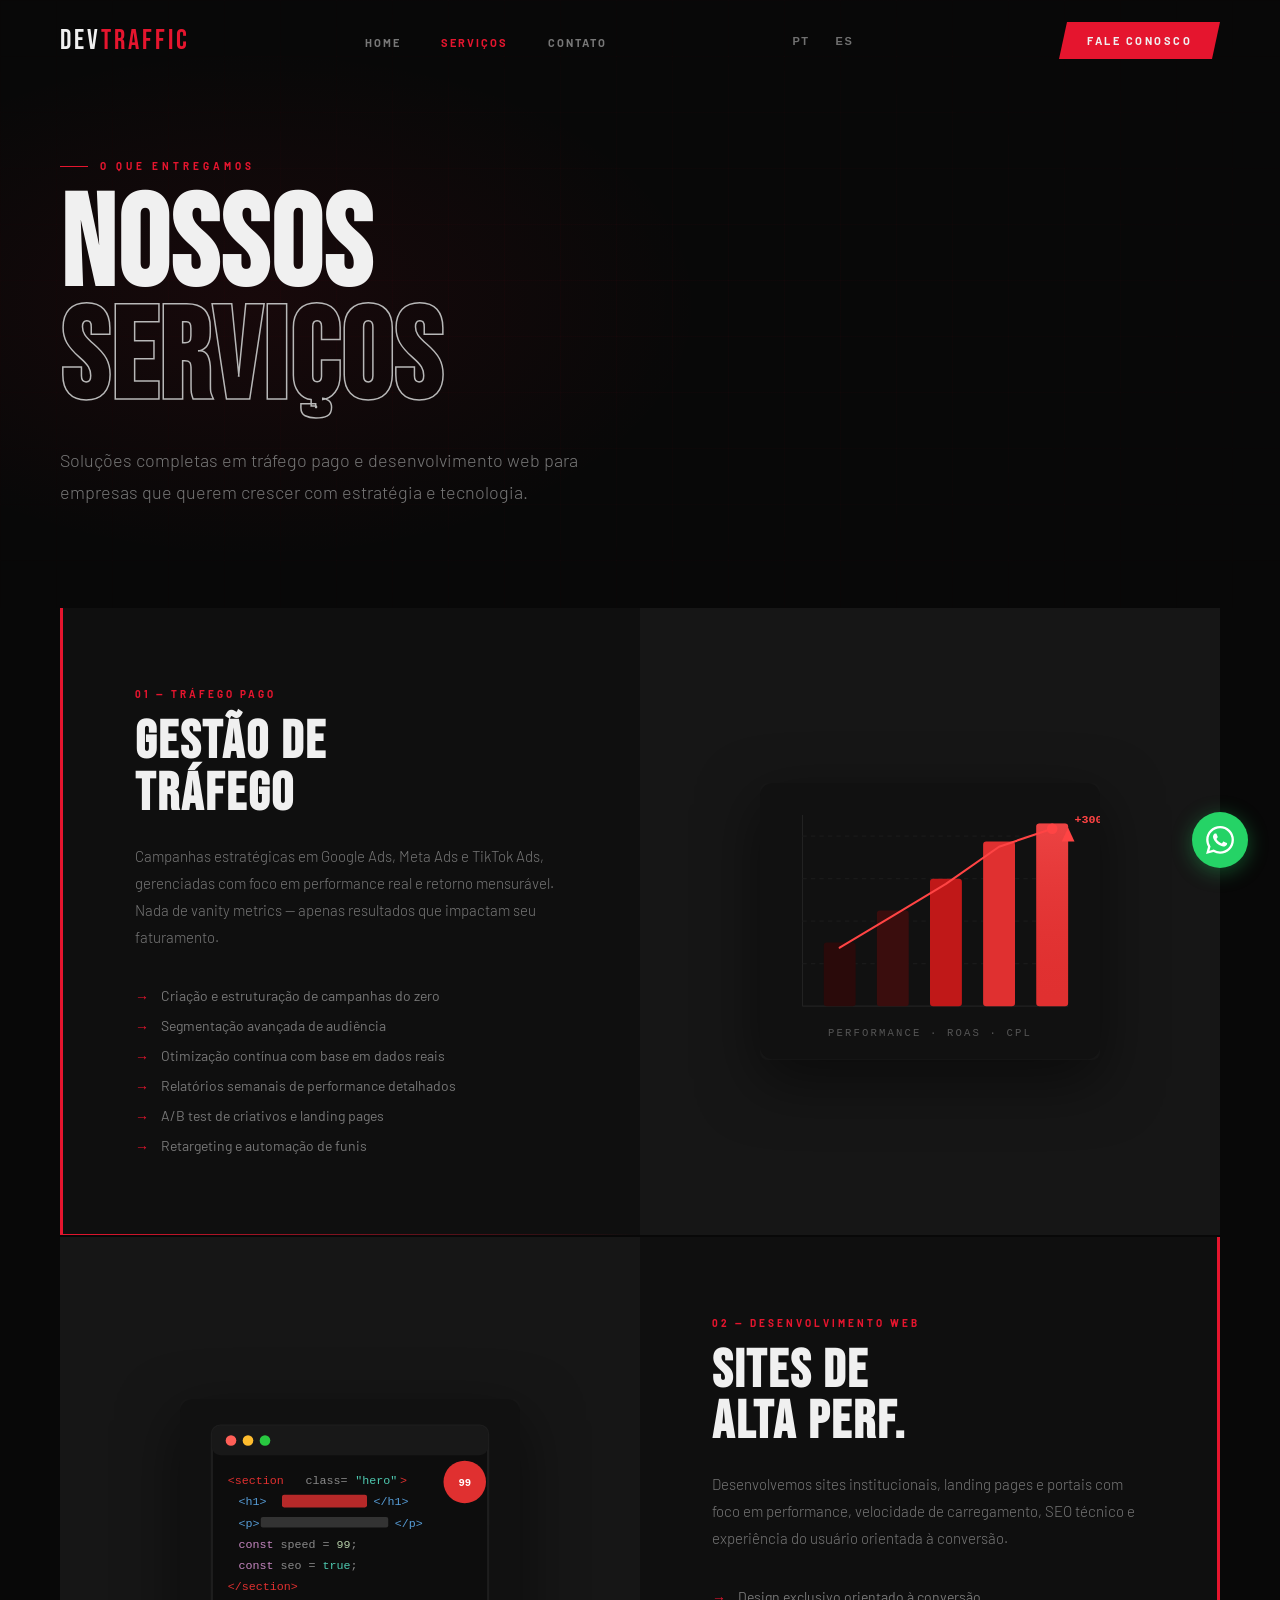
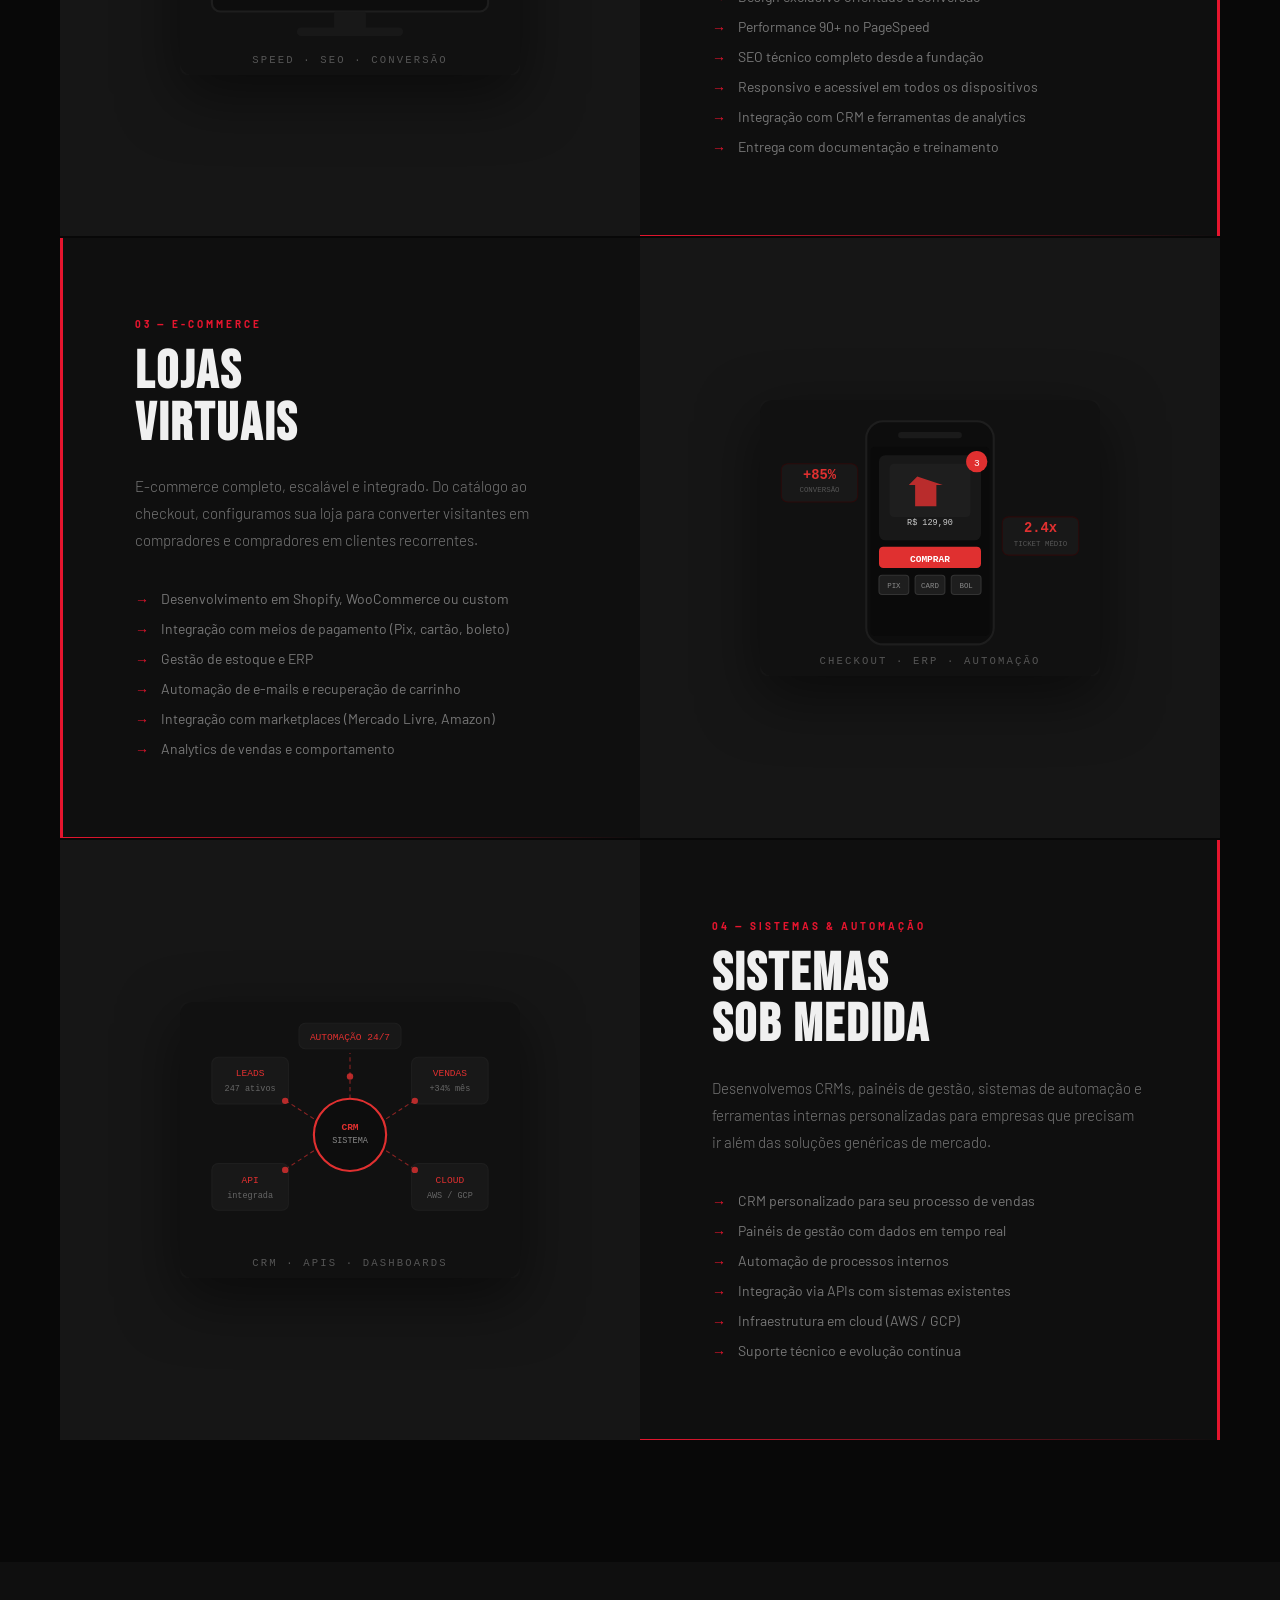
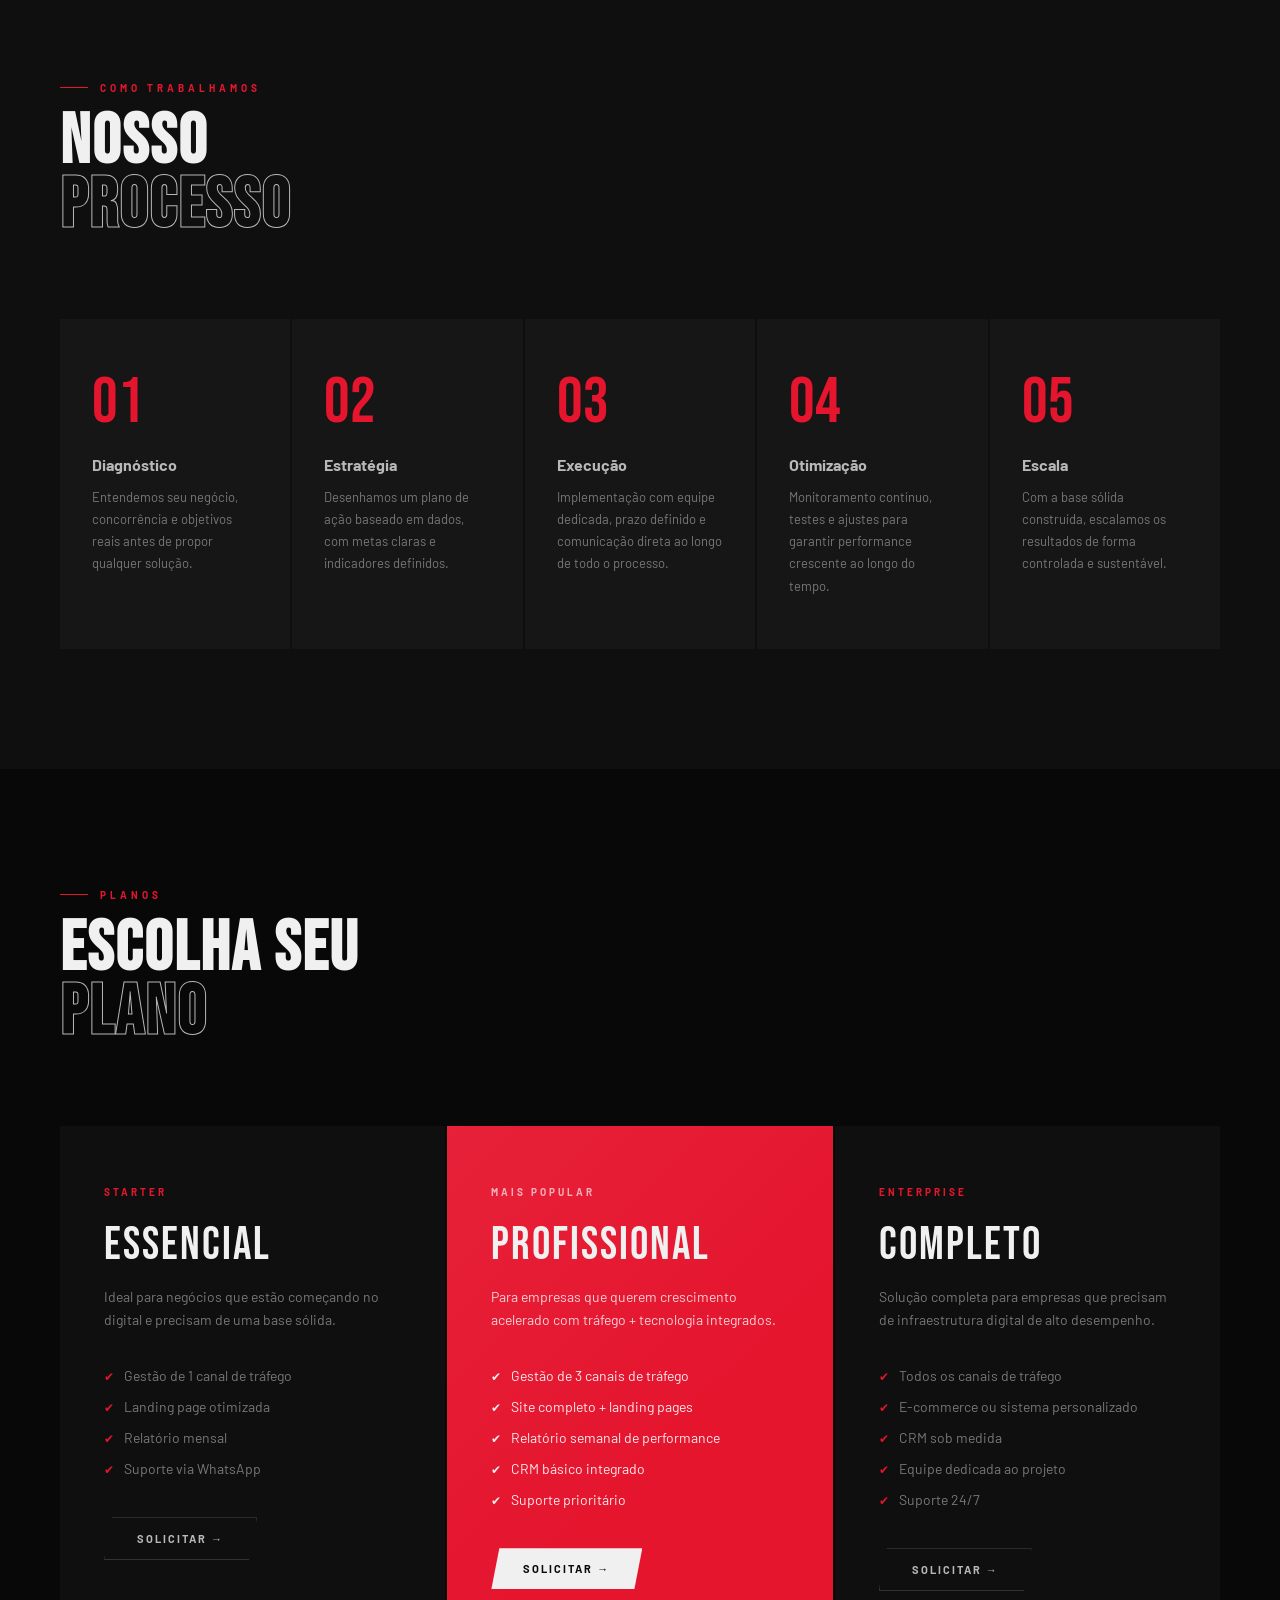
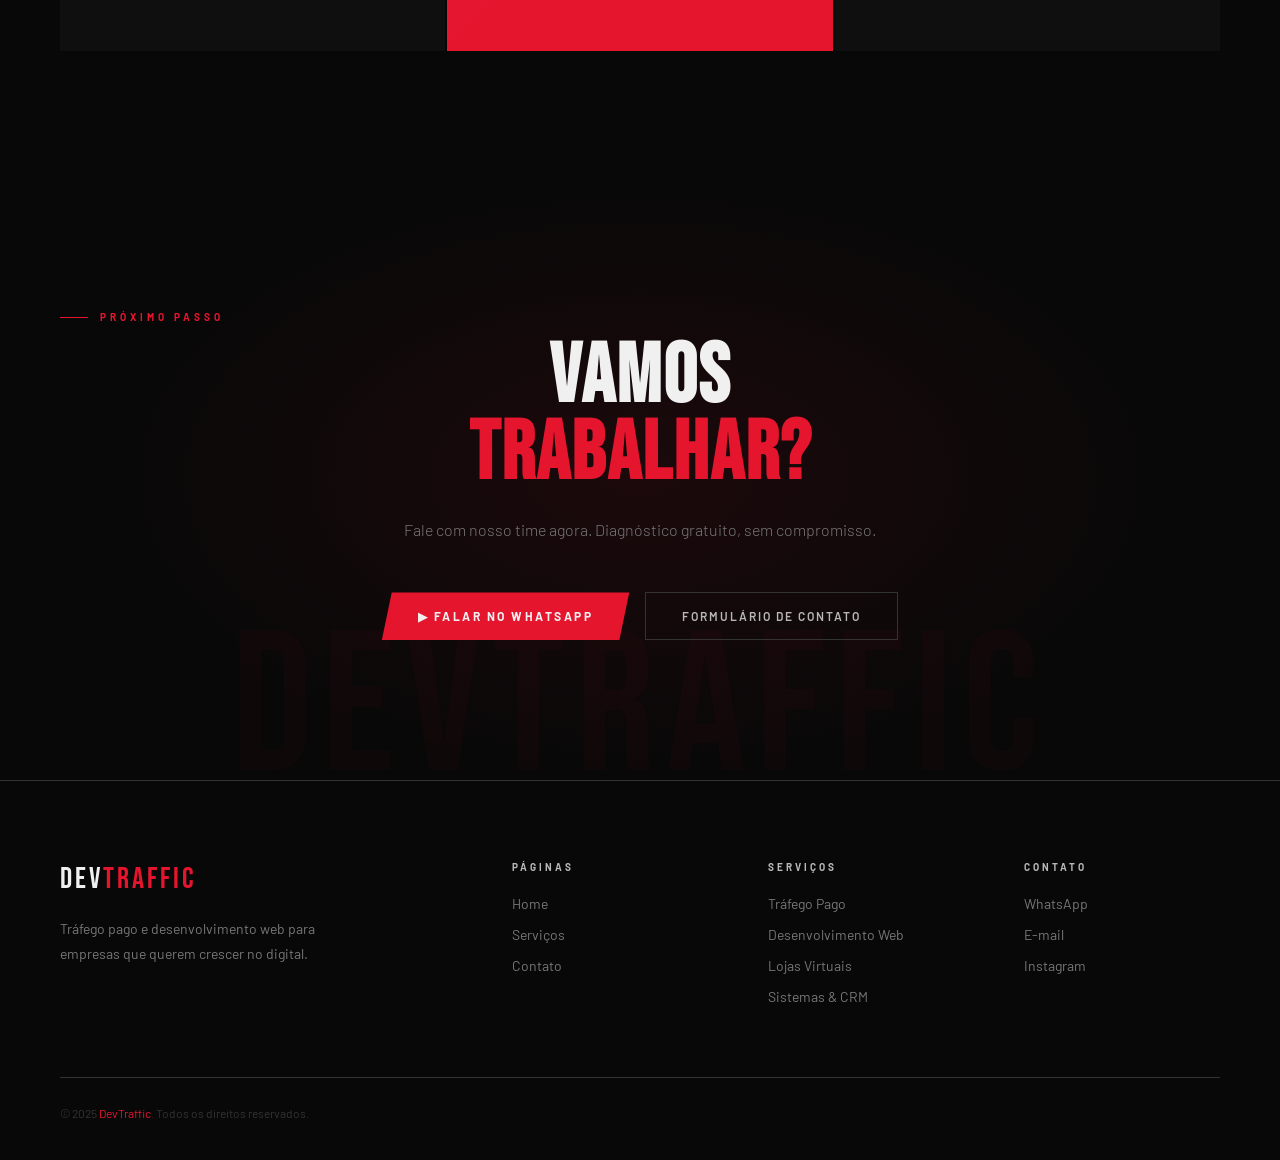
<file: servicos.html>
<!DOCTYPE html>
<html lang="pt-BR">
<head>
  <meta charset="UTF-8" />
  <meta name="viewport" content="width=device-width, initial-scale=1.0" />
  <title>Serviços — DevTraffic</title>
  <link href="https://fonts.googleapis.com/css2?family=Bebas+Neue&family=Barlow:ital,wght@0,300;0,400;0,600;0,700;0,900;1,300&display=swap" rel="stylesheet" />
  <link rel="stylesheet" href="servicos.css" />
</head>
<body>
<a class="wa-float" href="https://wa.me/SEUNUMEROAQUI" target="_blank">
  <svg viewBox="0 0 24 24"><path d="M17.472 14.382c-.297-.149-1.758-.867-2.03-.967-.273-.099-.471-.148-.67.15-.197.297-.767.966-.94 1.164-.173.199-.347.223-.644.075-.297-.15-1.255-.463-2.39-1.475-.883-.788-1.48-1.761-1.653-2.059-.173-.297-.018-.458.13-.606.134-.133.298-.347.446-.52.149-.174.198-.298.298-.497.099-.198.05-.371-.025-.52-.075-.149-.669-1.612-.916-2.207-.242-.579-.487-.5-.669-.51-.173-.008-.371-.01-.57-.01-.198 0-.52.074-.792.372-.272.297-1.04 1.016-1.04 2.479 0 1.462 1.065 2.875 1.213 3.074.149.198 2.096 3.2 5.077 4.487.709.306 1.262.489 1.694.625.712.227 1.36.195 1.871.118.571-.085 1.758-.719 2.006-1.413.248-.694.248-1.289.173-1.413-.074-.124-.272-.198-.57-.347m-5.421 7.403h-.004a9.87 9.87 0 01-5.031-1.378l-.361-.214-3.741.982.998-3.648-.235-.374a9.86 9.86 0 01-1.51-5.26c.001-5.45 4.436-9.884 9.888-9.884 2.64 0 5.122 1.03 6.988 2.898a9.825 9.825 0 012.893 6.994c-.003 5.45-4.437 9.884-9.885 9.884m8.413-18.297A11.815 11.815 0 0012.05 0C5.495 0 .16 5.335.157 11.892c0 2.096.547 4.142 1.588 5.945L.057 24l6.305-1.654a11.882 11.882 0 005.683 1.448h.005c6.554 0 11.89-5.335 11.893-11.893a11.821 11.821 0 00-3.48-8.413z"/></svg>
</a>

<nav id="navbar">
  <a class="nav-logo" href="index.html">Dev<span>Traffic</span></a>
  <ul class="nav-links">
    <li><a href="index.html" data-i18n="nav_home">Home</a></li>
    <li><a href="servicos.html" class="active" data-i18n="nav_services">Serviços</a></li>
    <li><a href="contato.html" data-i18n="nav_contact">Contato</a></li>
  </ul>
  <div class="lang-switcher">
    <button class="lang-btn" data-lang="pt" title="Português"><span>PT</span></button>
    <button class="lang-btn" data-lang="es" title="Español"><span>ES</span></button>
  </div>
  <a class="nav-cta" href="https://wa.me/SEUNUMEROAQUI" target="_blank" data-i18n="nav_cta">Fale Conosco</a>
  <button class="hamburger" id="hamburger" aria-label="Menu"><span></span><span></span><span></span></button>
</nav>
<div class="mobile-menu" id="mobileMenu">
  <a href="index.html">Home</a>
  <a href="servicos.html">Serviços</a>
  <a href="contato.html">Contato</a>
  <div class="lang-switcher" style="justify-content:center;margin:8px 0;">
    <button class="lang-btn" data-lang="pt" title="Português"><span>PT</span></button>
    <button class="lang-btn" data-lang="es" title="Español"><span>ES</span></button>
  </div>
  <a class="mobile-cta" href="https://wa.me/SEUNUMEROAQUI" target="_blank" data-i18n="mobile_cta">Falar no WhatsApp</a>
</div>

<!-- PAGE HERO -->
<section class="page-hero">
  <div class="page-hero-bg"></div>
  <div class="page-hero-grid"></div>
  <div class="page-hero-label" data-i18n="srv_hero_label">O que entregamos</div>
  <h1 class="page-hero-title">
    NOSSOS<br>
    <span class="outline">SERVIÇOS</span>
  </h1>
  <p class="page-hero-sub">Soluções completas em tráfego pago e desenvolvimento web para empresas que querem crescer com estratégia e tecnologia.</p>
</section>

<!-- SERVICES DETAIL -->
<div class="services-detail">

  <div class="service-block reveal">
    <div class="service-info">
      <div class="service-tag" data-i18n="srv1_tag">01 — Tráfego Pago</div>
      <h2 class="service-title" data-i18n="srv1_title1">GESTÃO DE<br data-i18n="srv1_title2">TRÁFEGO</h2>
      <p class="service-desc">Campanhas estratégicas em Google Ads, Meta Ads e TikTok Ads, gerenciadas com foco em performance real e retorno mensurável. Nada de vanity metrics — apenas resultados que impactam seu faturamento.</p>
      <ul class="service-features">
        <li>Criação e estruturação de campanhas do zero</li>
        <li>Segmentação avançada de audiência</li>
        <li>Otimização contínua com base em dados reais</li>
        <li>Relatórios semanais de performance detalhados</li>
        <li>A/B test de criativos e landing pages</li>
        <li>Retargeting e automação de funis</li>
      </ul>
    </div>
    <div class="service-visual">
      <div class="service-visual-num">01</div>
      <div class="service-visual-img">
<svg viewBox="0 0 320 260" xmlns="http://www.w3.org/2000/svg">
  <rect width="320" height="260" rx="12" fill="#111"/>
  <!-- bar chart bg lines -->
  <line x1="40" y1="30" x2="40" y2="210" stroke="#222" stroke-width="1"/>
  <line x1="40" y1="210" x2="290" y2="210" stroke="#222" stroke-width="1"/>
  <line x1="40" y1="170" x2="290" y2="170" stroke="#1a1a1a" stroke-width="1" stroke-dasharray="4,4"/>
  <line x1="40" y1="130" x2="290" y2="130" stroke="#1a1a1a" stroke-width="1" stroke-dasharray="4,4"/>
  <line x1="40" y1="90" x2="290" y2="90" stroke="#1a1a1a" stroke-width="1" stroke-dasharray="4,4"/>
  <line x1="40" y1="50" x2="290" y2="50" stroke="#1a1a1a" stroke-width="1" stroke-dasharray="4,4"/>
  <!-- bars -->
  <rect x="60" y="150" width="30" height="60" rx="3" fill="#2a0a0a"/>
  <rect x="110" y="120" width="30" height="90" rx="3" fill="#3a0d0d"/>
  <rect x="160" y="90" width="30" height="120" rx="3" fill="#c01818"/>
  <rect x="210" y="55" width="30" height="155" rx="3" fill="#e03030"/>
  <rect x="260" y="38" width="30" height="172" rx="3" fill="#e03030"/>
  <!-- glow on tallest bar -->
  <rect x="260" y="38" width="30" height="172" rx="3" fill="url(#gbar)" opacity="0.4"/>
  <defs>
    <linearGradient id="gbar" x1="0" y1="0" x2="0" y2="1">
      <stop offset="0%" stop-color="#ff6060"/>
      <stop offset="100%" stop-color="#e03030" stop-opacity="0"/>
    </linearGradient>
  </defs>
  <!-- trend line -->
  <polyline points="75,155 125,125 175,95 225,60 275,43" fill="none" stroke="#ff4444" stroke-width="2" stroke-linecap="round" stroke-linejoin="round"/>
  <circle cx="275" cy="43" r="5" fill="#ff4444"/>
  <!-- label -->
  <text x="160" y="238" text-anchor="middle" fill="#555" font-size="10" font-family="monospace" letter-spacing="2">PERFORMANCE · ROAS · CPL</text>
  <!-- arrow up -->
  <polygon points="290,42 296,55 284,55" fill="#ff4444"/>
  <text x="296" y="38" fill="#ff4444" font-size="11" font-weight="bold" font-family="monospace">+300%</text>
</svg></div>
    </div>
  </div>

  <div class="service-block reverse reveal">
    <div class="service-info">
      <div class="service-tag" data-i18n="srv2_tag">02 — Desenvolvimento Web</div>
      <h2 class="service-title" data-i18n="srv2_title1">SITES DE<br data-i18n="srv2_title2">ALTA PERF.</h2>
      <p class="service-desc">Desenvolvemos sites institucionais, landing pages e portais com foco em performance, velocidade de carregamento, SEO técnico e experiência do usuário orientada à conversão.</p>
      <ul class="service-features">
        <li>Design exclusivo orientado à conversão</li>
        <li>Performance 90+ no PageSpeed</li>
        <li>SEO técnico completo desde a fundação</li>
        <li>Responsivo e acessível em todos os dispositivos</li>
        <li>Integração com CRM e ferramentas de analytics</li>
        <li>Entrega com documentação e treinamento</li>
      </ul>
    </div>
    <div class="service-visual">
      <div class="service-visual-num">02</div>
      <div class="service-visual-img">
<svg viewBox="0 0 320 260" xmlns="http://www.w3.org/2000/svg">
  <rect width="320" height="260" rx="12" fill="#111"/>
  <!-- monitor frame -->
  <rect x="30" y="25" width="260" height="175" rx="8" fill="#0d0d0d" stroke="#1e1e1e" stroke-width="2"/>
  <rect x="30" y="25" width="260" height="28" rx="8" fill="#181818"/>
  <circle cx="48" cy="39" r="5" fill="#ff5f57"/>
  <circle cx="64" cy="39" r="5" fill="#febc2e"/>
  <circle cx="80" cy="39" r="5" fill="#28c840"/>
  <!-- code lines -->
  <text x="45" y="80" fill="#e03030" font-size="11" font-family="monospace">&lt;section</text>
  <text x="118" y="80" fill="#888" font-size="11" font-family="monospace">class=</text>
  <text x="165" y="80" fill="#4ec9b0" font-size="11" font-family="monospace">"hero"</text>
  <text x="207" y="80" fill="#e03030" font-size="11" font-family="monospace">&gt;</text>
  <text x="55" y="100" fill="#569cd6" font-size="11" font-family="monospace">&lt;h1&gt;</text>
  <rect x="96" y="90" width="80" height="12" rx="2" fill="#e03030" opacity="0.8"/>
  <text x="182" y="100" fill="#569cd6" font-size="11" font-family="monospace">&lt;/h1&gt;</text>
  <text x="55" y="120" fill="#569cd6" font-size="11" font-family="monospace">&lt;p&gt;</text>
  <rect x="76" y="111" width="120" height="10" rx="2" fill="#333"/>
  <text x="202" y="120" fill="#569cd6" font-size="11" font-family="monospace">&lt;/p&gt;</text>
  <text x="55" y="140" fill="#888" font-size="11" font-family="monospace">  <tspan fill="#c586c0">const</tspan> speed = <tspan fill="#b5cea8">99</tspan>;</text>
  <text x="55" y="160" fill="#888" font-size="11" font-family="monospace">  <tspan fill="#c586c0">const</tspan> seo = <tspan fill="#4ec9b0">true</tspan>;</text>
  <text x="45" y="180" fill="#e03030" font-size="11" font-family="monospace">&lt;/section&gt;</text>
  <!-- stand -->
  <rect x="145" y="200" width="30" height="18" rx="2" fill="#181818"/>
  <rect x="110" y="215" width="100" height="8" rx="4" fill="#181818"/>
  <!-- perf badge -->
  <circle cx="268" cy="78" r="20" fill="#e03030"/>
  <text x="268" y="82" text-anchor="middle" fill="#fff" font-size="10" font-weight="bold" font-family="monospace">99</text>
  <text x="160" y="248" text-anchor="middle" fill="#555" font-size="10" font-family="monospace" letter-spacing="2">SPEED · SEO · CONVERSÃO</text>
</svg></div>
    </div>
  </div>

  <div class="service-block reveal">
    <div class="service-info">
      <div class="service-tag" data-i18n="srv3_tag">03 — E-Commerce</div>
      <h2 class="service-title" data-i18n="srv3_title1">LOJAS<br data-i18n="srv3_title2">VIRTUAIS</h2>
      <p class="service-desc">E-commerce completo, escalável e integrado. Do catálogo ao checkout, configuramos sua loja para converter visitantes em compradores e compradores em clientes recorrentes.</p>
      <ul class="service-features">
        <li>Desenvolvimento em Shopify, WooCommerce ou custom</li>
        <li>Integração com meios de pagamento (Pix, cartão, boleto)</li>
        <li>Gestão de estoque e ERP</li>
        <li>Automação de e-mails e recuperação de carrinho</li>
        <li>Integração com marketplaces (Mercado Livre, Amazon)</li>
        <li>Analytics de vendas e comportamento</li>
      </ul>
    </div>
    <div class="service-visual">
      <div class="service-visual-num">03</div>
      <div class="service-visual-img">
<svg viewBox="0 0 320 260" xmlns="http://www.w3.org/2000/svg">
  <rect width="320" height="260" rx="12" fill="#111"/>
  <!-- phone frame -->
  <rect x="100" y="20" width="120" height="210" rx="16" fill="#0d0d0d" stroke="#1e1e1e" stroke-width="2"/>
  <rect x="130" y="30" width="60" height="6" rx="3" fill="#1a1a1a"/>
  <!-- screen bg -->
  <rect x="104" y="44" width="112" height="178" rx="4" fill="#0a0a0a"/>
  <!-- product card -->
  <rect x="112" y="52" width="96" height="80" rx="6" fill="#181818"/>
  <rect x="122" y="60" width="76" height="50" rx="4" fill="#1e1e1e"/>
  <!-- product icon (shirt shape) -->
  <path d="M148 72 l-8 8 h6 v20 h20 v-20 h6 z" fill="#e03030" opacity="0.8"/>
  <text x="160" y="118" text-anchor="middle" fill="#ccc" font-size="8" font-family="monospace">R$ 129,90</text>
  <!-- add to cart btn -->
  <rect x="112" y="138" width="96" height="20" rx="4" fill="#e03030"/>
  <text x="160" y="152" text-anchor="middle" fill="#fff" font-size="9" font-weight="bold" font-family="monospace">COMPRAR</text>
  <!-- cart icon top right -->
  <circle cx="204" cy="58" r="10" fill="#e03030"/>
  <text x="204" y="62" text-anchor="middle" fill="#fff" font-size="9" font-family="monospace">3</text>
  <!-- payment icons -->
  <rect x="112" y="165" width="28" height="18" rx="3" fill="#1e1e1e" stroke="#333" stroke-width="1"/>
  <text x="126" y="177" text-anchor="middle" fill="#888" font-size="7" font-family="monospace">PIX</text>
  <rect x="146" y="165" width="28" height="18" rx="3" fill="#1e1e1e" stroke="#333" stroke-width="1"/>
  <text x="160" y="177" text-anchor="middle" fill="#888" font-size="7" font-family="monospace">CARD</text>
  <rect x="180" y="165" width="28" height="18" rx="3" fill="#1e1e1e" stroke="#333" stroke-width="1"/>
  <text x="194" y="177" text-anchor="middle" fill="#888" font-size="7" font-family="monospace">BOL</text>
  <!-- metrics floating -->
  <rect x="20" y="60" width="72" height="36" rx="6" fill="#181818" stroke="#2a0a0a" stroke-width="1"/>
  <text x="56" y="74" text-anchor="middle" fill="#e03030" font-size="13" font-weight="bold" font-family="monospace">+85%</text>
  <text x="56" y="87" text-anchor="middle" fill="#555" font-size="7" font-family="monospace">CONVERSÃO</text>
  <rect x="228" y="110" width="72" height="36" rx="6" fill="#181818" stroke="#2a0a0a" stroke-width="1"/>
  <text x="264" y="124" text-anchor="middle" fill="#e03030" font-size="13" font-weight="bold" font-family="monospace">2.4x</text>
  <text x="264" y="137" text-anchor="middle" fill="#555" font-size="7" font-family="monospace">TICKET MÉDIO</text>
  <text x="160" y="248" text-anchor="middle" fill="#555" font-size="10" font-family="monospace" letter-spacing="2">CHECKOUT · ERP · AUTOMAÇÃO</text>
</svg></div>
    </div>
  </div>

  <div class="service-block reverse reveal">
    <div class="service-info">
      <div class="service-tag" data-i18n="srv4_tag">04 — Sistemas & Automação</div>
      <h2 class="service-title" data-i18n="srv4_title1">SISTEMAS<br data-i18n="srv4_title2">SOB MEDIDA</h2>
      <p class="service-desc">Desenvolvemos CRMs, painéis de gestão, sistemas de automação e ferramentas internas personalizadas para empresas que precisam ir além das soluções genéricas de mercado.</p>
      <ul class="service-features">
        <li>CRM personalizado para seu processo de vendas</li>
        <li>Painéis de gestão com dados em tempo real</li>
        <li>Automação de processos internos</li>
        <li>Integração via APIs com sistemas existentes</li>
        <li>Infraestrutura em cloud (AWS / GCP)</li>
        <li>Suporte técnico e evolução contínua</li>
      </ul>
    </div>
    <div class="service-visual">
      <div class="service-visual-num">04</div>
      <div class="service-visual-img">
<svg viewBox="0 0 320 260" xmlns="http://www.w3.org/2000/svg">
  <rect width="320" height="260" rx="12" fill="#111"/>
  <!-- central hub -->
  <circle cx="160" cy="125" r="34" fill="#0d0d0d" stroke="#e03030" stroke-width="2"/>
  <text x="160" y="120" text-anchor="middle" fill="#e03030" font-size="9" font-family="monospace" font-weight="bold">CRM</text>
  <text x="160" y="133" text-anchor="middle" fill="#888" font-size="8" font-family="monospace">SISTEMA</text>
  <!-- connection lines -->
  <line x1="126" y1="110" x2="72" y2="75" stroke="#e03030" stroke-width="1" stroke-dasharray="4,3" opacity="0.6"/>
  <line x1="194" y1="110" x2="248" y2="75" stroke="#e03030" stroke-width="1" stroke-dasharray="4,3" opacity="0.6"/>
  <line x1="126" y1="140" x2="72" y2="175" stroke="#e03030" stroke-width="1" stroke-dasharray="4,3" opacity="0.6"/>
  <line x1="194" y1="140" x2="248" y2="175" stroke="#e03030" stroke-width="1" stroke-dasharray="4,3" opacity="0.6"/>
  <line x1="160" y1="91" x2="160" y2="48" stroke="#e03030" stroke-width="1" stroke-dasharray="4,3" opacity="0.6"/>
  <!-- node cards -->
  <rect x="30" y="52" width="72" height="44" rx="6" fill="#181818" stroke="#1e1e1e" stroke-width="1"/>
  <text x="66" y="70" text-anchor="middle" fill="#e03030" font-size="9" font-family="monospace">LEADS</text>
  <text x="66" y="84" text-anchor="middle" fill="#666" font-size="8" font-family="monospace">247 ativos</text>

  <rect x="218" y="52" width="72" height="44" rx="6" fill="#181818" stroke="#1e1e1e" stroke-width="1"/>
  <text x="254" y="70" text-anchor="middle" fill="#e03030" font-size="9" font-family="monospace">VENDAS</text>
  <text x="254" y="84" text-anchor="middle" fill="#666" font-size="8" font-family="monospace">+34% mês</text>

  <rect x="30" y="152" width="72" height="44" rx="6" fill="#181818" stroke="#1e1e1e" stroke-width="1"/>
  <text x="66" y="170" text-anchor="middle" fill="#e03030" font-size="9" font-family="monospace">API</text>
  <text x="66" y="184" text-anchor="middle" fill="#666" font-size="8" font-family="monospace">integrada</text>

  <rect x="218" y="152" width="72" height="44" rx="6" fill="#181818" stroke="#1e1e1e" stroke-width="1"/>
  <text x="254" y="170" text-anchor="middle" fill="#e03030" font-size="9" font-family="monospace">CLOUD</text>
  <text x="254" y="184" text-anchor="middle" fill="#666" font-size="8" font-family="monospace">AWS / GCP</text>

  <rect x="112" y="20" width="96" height="24" rx="6" fill="#181818" stroke="#1e1e1e" stroke-width="1"/>
  <text x="160" y="36" text-anchor="middle" fill="#e03030" font-size="9" font-family="monospace">AUTOMAÇÃO 24/7</text>
  <!-- dots on lines -->
  <circle cx="99" cy="93" r="3" fill="#e03030" opacity="0.8"/>
  <circle cx="221" cy="93" r="3" fill="#e03030" opacity="0.8"/>
  <circle cx="99" cy="158" r="3" fill="#e03030" opacity="0.8"/>
  <circle cx="221" cy="158" r="3" fill="#e03030" opacity="0.8"/>
  <circle cx="160" cy="70" r="3" fill="#e03030" opacity="0.8"/>
  <text x="160" y="248" text-anchor="middle" fill="#555" font-size="10" font-family="monospace" letter-spacing="2">CRM · APIS · DASHBOARDS</text>
</svg></div>
    </div>
  </div>

</div>

<!-- PROCESS -->
<section id="process">
  <div class="section-label reveal" data-i18n="process_label">Como trabalhamos</div>
  <h2 class="section-title reveal">NOSSO<br><span class="outline">PROCESSO</span></h2>
  <div class="process-steps">
    <div class="process-step reveal">
      <div class="step-num">01</div>
      <div class="step-title" data-i18n="step1_title">Diagnóstico</div>
      <p class="step-desc">Entendemos seu negócio, concorrência e objetivos reais antes de propor qualquer solução.</p>
    </div>
    <div class="process-step reveal">
      <div class="step-num">02</div>
      <div class="step-title" data-i18n="step2_title">Estratégia</div>
      <p class="step-desc">Desenhamos um plano de ação baseado em dados, com metas claras e indicadores definidos.</p>
    </div>
    <div class="process-step reveal">
      <div class="step-num">03</div>
      <div class="step-title" data-i18n="step3_title">Execução</div>
      <p class="step-desc">Implementação com equipe dedicada, prazo definido e comunicação direta ao longo de todo o processo.</p>
    </div>
    <div class="process-step reveal">
      <div class="step-num">04</div>
      <div class="step-title" data-i18n="step4_title">Otimização</div>
      <p class="step-desc">Monitoramento contínuo, testes e ajustes para garantir performance crescente ao longo do tempo.</p>
    </div>
    <div class="process-step reveal">
      <div class="step-num">05</div>
      <div class="step-title" data-i18n="step5_title">Escala</div>
      <p class="step-desc">Com a base sólida construída, escalamos os resultados de forma controlada e sustentável.</p>
    </div>
  </div>
</section>

<!-- PACKAGES -->
<section id="packages">
  <div class="section-label reveal" data-i18n="pkg_label">Planos</div>
  <h2 class="section-title reveal">ESCOLHA SEU<br><span class="outline">PLANO</span></h2>
  <div class="packages-grid">
    <div class="package-card reveal">
      <div class="package-badge">Starter</div>
      <div class="package-name">ESSENCIAL</div>
      <p class="package-desc">Ideal para negócios que estão começando no digital e precisam de uma base sólida.</p>
      <ul class="package-features">
        <li>Gestão de 1 canal de tráfego</li>
        <li>Landing page otimizada</li>
        <li>Relatório mensal</li>
        <li>Suporte via WhatsApp</li>
      </ul>
      <a class="btn-package btn-pkg-outline" href="https://wa.me/SEUNUMEROAQUI" target="_blank">Solicitar →</a>
    </div>
    <div class="package-card featured reveal">
      <div class="package-badge">Mais popular</div>
      <div class="package-name">PROFISSIONAL</div>
      <p class="package-desc">Para empresas que querem crescimento acelerado com tráfego + tecnologia integrados.</p>
      <ul class="package-features">
        <li>Gestão de 3 canais de tráfego</li>
        <li>Site completo + landing pages</li>
        <li>Relatório semanal de performance</li>
        <li>CRM básico integrado</li>
        <li>Suporte prioritário</li>
      </ul>
      <a class="btn-package btn-pkg-white" href="https://wa.me/SEUNUMEROAQUI" target="_blank">Solicitar →</a>
    </div>
    <div class="package-card reveal">
      <div class="package-badge">Enterprise</div>
      <div class="package-name">COMPLETO</div>
      <p class="package-desc">Solução completa para empresas que precisam de infraestrutura digital de alto desempenho.</p>
      <ul class="package-features">
        <li>Todos os canais de tráfego</li>
        <li>E-commerce ou sistema personalizado</li>
        <li>CRM sob medida</li>
        <li>Equipe dedicada ao projeto</li>
        <li>Suporte 24/7</li>
      </ul>
      <a class="btn-package btn-pkg-outline" href="https://wa.me/SEUNUMEROAQUI" target="_blank">Solicitar →</a>
    </div>
  </div>
</section>

<!-- CTA -->
<section id="cta">
  <div class="cta-bg"></div>
  <div class="cta-watermark">DEVTRAFFIC</div>
  <div class="section-label reveal" style="position:relative">Próximo passo</div>
  <h2 class="cta-title reveal">VAMOS<br><span class="red">TRABALHAR?</span></h2>
  <p class="cta-sub reveal">Fale com nosso time agora. Diagnóstico gratuito, sem compromisso.</p>
  <div style="position:relative; display:flex; gap:16px; justify-content:center;" class="reveal">
    <a class="btn-primary" href="https://wa.me/SEUNUMEROAQUI" target="_blank" data-i18n="srv_cta_wa">▶ Falar no WhatsApp</a>
    <a class="btn-secondary" href="contato.html" data-i18n="srv_cta_form">Formulário de contato</a>
  </div>
</section>

<footer>
  <div class="footer-grid">
    <div class="footer-brand">
      <a class="nav-logo" href="index.html">Dev<span>Traffic</span></a>
      <p class="footer-tagline">Tráfego pago e desenvolvimento web para empresas que querem crescer no digital.</p>
    </div>
    <div class="footer-col">
      <h4 data-i18n="footer_pages">Páginas</h4>
      <ul>
        <li><a href="index.html">Home</a></li>
        <li><a href="servicos.html">Serviços</a></li>
        <li><a href="contato.html">Contato</a></li>
      </ul>
    </div>
    <div class="footer-col">
      <h4>Serviços</h4>
      <ul>
        <li><a href="#" data-i18n="footer_traffic">Tráfego Pago</a></li>
        <li><a href="#" data-i18n="footer_dev">Desenvolvimento Web</a></li>
        <li><a href="#" data-i18n="footer_stores">Lojas Virtuais</a></li>
        <li><a href="#" data-i18n="footer_systems">Sistemas & CRM</a></li>
      </ul>
    </div>
    <div class="footer-col">
      <h4>Contato</h4>
      <ul>
        <li><a href="https://wa.me/SEUNUMEROAQUI">WhatsApp</a></li>
        <li><a href="mailto:contato@devtraffic.com.br">E-mail</a></li>
        <li><a href="#">Instagram</a></li>
      </ul>
    </div>
  </div>
  <div class="footer-bottom">
    <div class="footer-copy" data-i18n="footer_rights">© 2025 <span>DevTraffic</span>. Todos os direitos reservados.</div>
  </div>
</footer>
<script src="i18n.js"></script>
<script src="servicos.js"></script>
</body>
</html>
</file>
<file: home.css>
/* ══════════════════════════════════════════════════
   DEVTRAFFIC — home.css  (Codefortify-inspired)
   Tema: Preto profundo + Vermelho
══════════════════════════════════════════════════ */
:root {
  --red:        #E5152E;
  --red-dark:   #9b0000;
  --red-glow:   rgba(229,21,46,0.3);
  --red-soft:   rgba(229,21,46,0.08);
  --red-border: rgba(229,21,46,0.2);
  --black:      #07070a;
  --black2:     #0d0d12;
  --black3:     #141418;
  --black4:     #1c1c22;
  --white:      #f2f2f4;
  --white2:     #a0a0b0;
  --gray:       #64647a;
  --gray2:      #2a2a35;
  --border:     rgba(255,255,255,0.06);
  --radius:     12px;
  --radius-sm:  8px;
  --font-d:  'Bebas Neue', sans-serif;
  --font-b:  'Barlow', sans-serif;
  --ease:    cubic-bezier(0.4,0,0.2,1);
}

*, *::before, *::after { box-sizing: border-box; margin: 0; padding: 0; }
html { scroll-behavior: smooth; }
body {
  background: var(--black);
  color: var(--white);
  font-family: var(--font-b);
  overflow-x: hidden;
  -webkit-font-smoothing: antialiased;
}
img { max-width: 100%; }
a { text-decoration: none; color: inherit; }

/* ── SCROLLBAR ────────────────────────────── */
::-webkit-scrollbar { width: 6px; }
::-webkit-scrollbar-track { background: var(--black2); }
::-webkit-scrollbar-thumb { background: var(--gray2); border-radius: 3px; }

/* ══ NAVBAR ══════════════════════════════════ */
nav {
  position: fixed; top: 0; left: 0; right: 0; z-index: 200;
  display: flex; align-items: center; justify-content: space-between;
  padding: 20px 60px;
  background: transparent;
  border-bottom: 1px solid transparent;
  transition: background 0.3s var(--ease), padding 0.3s var(--ease), border-color 0.3s var(--ease);
}
nav.scrolled {
  padding: 14px 60px;
  background: rgba(7,7,10,0.92);
  backdrop-filter: blur(20px);
  border-color: var(--border);
}
.nav-logo { font-family: var(--font-d); font-size: 26px; letter-spacing: 2px; color: var(--white); }
.nav-logo span { color: var(--red); }
.nav-links { display: flex; gap: 36px; list-style: none; }
.nav-links a {
  font-size: 13px; font-weight: 500; color: var(--white2);
  transition: color 0.2s; position: relative; padding-bottom: 3px;
}
.nav-links a::after {
  content: ''; position: absolute; bottom: 0; left: 0;
  width: 0; height: 1px; background: var(--red);
  transition: width 0.25s var(--ease);
}
.nav-links a:hover { color: var(--white); }
.nav-links a:hover::after { width: 100%; }
.nav-right { display: flex; align-items: center; gap: 16px; }
.nav-cta {
  background: var(--red); color: #fff;
  font-size: 13px; font-weight: 600; padding: 10px 22px;
  border-radius: 6px; transition: background 0.2s, box-shadow 0.2s, transform 0.2s;
}
.nav-cta:hover { background: #ff2020; box-shadow: 0 0 24px var(--red-glow); transform: translateY(-1px); }

/* lang */
.lang-switcher { display: flex; gap: 4px; }
.lang-btn {
  background: none; border: 1px solid transparent;
  cursor: pointer; padding: 5px 9px; border-radius: 5px;
  opacity: 0.4; transition: opacity 0.2s, border-color 0.2s, background 0.2s;
}
.lang-btn span { font-size: 11px; font-weight: 700; letter-spacing: 1px; color: var(--white); text-transform: uppercase; }
.lang-btn:hover { opacity: 0.75; border-color: var(--gray2); }
.lang-btn.active { opacity: 1; border-color: var(--red); background: var(--red-soft); }
.lang-btn.active span { color: var(--red); }

/* hamburger */
.hamburger { display: none; flex-direction: column; gap: 5px; cursor: pointer; background: none; border: none; padding: 4px; }
.hamburger span { display: block; width: 22px; height: 2px; background: var(--white); border-radius: 1px; transition: transform 0.3s, opacity 0.3s; }
.hamburger.active span:nth-child(1) { transform: translateY(7px) rotate(45deg); }
.hamburger.active span:nth-child(2) { opacity: 0; }
.hamburger.active span:nth-child(3) { transform: translateY(-7px) rotate(-45deg); }

/* mobile menu */
.mobile-menu {
  display: none; position: fixed; inset: 0;
  background: rgba(7,7,10,0.98); backdrop-filter: blur(16px);
  z-index: 199; flex-direction: column; align-items: center; justify-content: center; gap: 24px;
}
.mobile-menu.open { display: flex; }
.mobile-menu a { font-family: var(--font-d); font-size: 48px; letter-spacing: 3px; color: var(--white); transition: color 0.2s; }
.mobile-menu a:hover { color: var(--red); }
.mobile-menu .mobile-cta {
  background: var(--red); font-family: var(--font-b) !important;
  font-size: 14px !important; font-weight: 700; padding: 14px 40px;
  border-radius: 8px; letter-spacing: 1px; margin-top: 8px;
}

/* ══ HERO ════════════════════════════════════ */
#hero {
  min-height: 100vh;
  display: flex; flex-direction: column; align-items: center; justify-content: center;
  padding: 140px 60px 80px;
  position: relative; overflow: hidden;
  text-align: center;
}

.hero-noise {
  position: absolute; inset: 0; z-index: 0;
  background-image: url("data:image/svg+xml,%3Csvg viewBox='0 0 256 256' xmlns='http://www.w3.org/2000/svg'%3E%3Cfilter id='noise'%3E%3CfeTurbulence type='fractalNoise' baseFrequency='0.9' numOctaves='4' stitchTiles='stitch'/%3E%3C/filter%3E%3Crect width='100%25' height='100%25' filter='url(%23noise)' opacity='0.04'/%3E%3C/svg%3E");
  background-size: 200px 200px; opacity: 0.4; pointer-events: none;
}

.hero-spotlight {
  position: absolute; top: -10%; left: 50%; transform: translateX(-50%);
  width: 700px; height: 700px; pointer-events: none; z-index: 0;
  background: conic-gradient(from 180deg at 50% 0%, transparent 30%, rgba(229,21,46,0.18) 50%, transparent 70%);
  mask-image: radial-gradient(ellipse 60% 80% at 50% 0%, black 20%, transparent 100%);
}
.hero-spotlight::after {
  content: ''; position: absolute; top: 0; left: 50%; transform: translateX(-50%);
  width: 1px; height: 60%; background: linear-gradient(to bottom, rgba(229,21,46,0.6), transparent);
}

.hero-grid {
  position: absolute; inset: 0; z-index: 0;
  background-image:
    linear-gradient(rgba(229,21,46,0.03) 1px, transparent 1px),
    linear-gradient(90deg, rgba(229,21,46,0.03) 1px, transparent 1px);
  background-size: 48px 48px;
  mask-image: radial-gradient(ellipse 80% 70% at 50% 40%, black 20%, transparent 100%);
}

.hero-center { position: relative; z-index: 2; max-width: 860px; }

.hero-badge {
  display: inline-flex; align-items: center; gap: 8px;
  background: rgba(229,21,46,0.1); border: 1px solid var(--red-border);
  color: #ff7070; font-size: 12px; font-weight: 600; letter-spacing: 1px;
  padding: 6px 16px; border-radius: 100px; margin-bottom: 28px;
}
.badge-pulse {
  width: 7px; height: 7px; border-radius: 50%; background: var(--red);
  box-shadow: 0 0 8px var(--red);
  animation: pulse 2s infinite;
}
@keyframes pulse { 0%,100%{box-shadow:0 0 0 0 rgba(229,21,46,0.5)} 50%{box-shadow:0 0 0 6px rgba(229,21,46,0)} }

.hero-title {
  font-family: var(--font-b); font-weight: 900;
  font-size: clamp(40px, 6vw, 76px); line-height: 1.1;
  letter-spacing: -0.02em; color: var(--white);
  margin-bottom: 24px;
}
.hero-title .text-red { color: var(--red); }

.hero-sub {
  font-size: 17px; font-weight: 300; line-height: 1.75;
  color: var(--white2); max-width: 620px; margin: 0 auto 40px;
}
.hero-sub strong { color: var(--white); font-weight: 600; }

.hero-actions { display: flex; gap: 12px; justify-content: center; flex-wrap: wrap; }

.btn-primary {
  display: inline-flex; align-items: center; gap: 8px;
  background: var(--red); color: #fff;
  font-size: 14px; font-weight: 600; padding: 13px 28px; border-radius: 8px;
  transition: background 0.2s, box-shadow 0.2s, transform 0.2s;
}
.btn-primary:hover { background: #ff1a1a; box-shadow: 0 0 32px rgba(229,21,46,0.45); transform: translateY(-2px); }
.btn-primary.btn-lg { padding: 15px 36px; font-size: 15px; }

.btn-ghost {
  display: inline-flex; align-items: center; gap: 8px;
  background: transparent; color: var(--white2);
  font-size: 14px; font-weight: 500; padding: 13px 28px; border-radius: 8px;
  border: 1px solid var(--gray2);
  transition: border-color 0.2s, color 0.2s, background 0.2s;
}
.btn-ghost:hover { border-color: var(--red); color: var(--white); background: var(--red-soft); }
.btn-ghost.btn-lg { padding: 15px 36px; font-size: 15px; }

/* hero float cards */
.hero-float-cards {
  position: relative; z-index: 2;
  display: flex; gap: 14px; flex-wrap: wrap; justify-content: center;
  margin-top: 60px; max-width: 1060px;
}
.float-card {
  background: rgba(20,20,24,0.8);
  border: 1px solid var(--border);
  border-radius: var(--radius-sm);
  padding: 16px 20px; min-width: 150px;
  backdrop-filter: blur(12px);
  animation: floatCard 5s ease-in-out infinite;
}
.float-card:nth-child(2) { animation-delay: 1s; }
.float-card:nth-child(3) { animation-delay: 2s; }
.float-card:nth-child(4) { animation-delay: 3s; }
@keyframes floatCard { 0%,100%{transform:translateY(0)} 50%{transform:translateY(-8px)} }
.fc-label { font-size: 10px; color: var(--gray); letter-spacing: 1px; text-transform: uppercase; margin-bottom: 6px; }
.fc-value { font-family: var(--font-d); font-size: 28px; color: var(--red); line-height: 1; }
.fc-bar { height: 3px; background: var(--gray2); border-radius: 2px; margin-top: 8px; overflow: hidden; }
.fc-fill { height: 100%; background: linear-gradient(90deg, var(--red-dark), var(--red)); border-radius: 2px; }
.fc-badge { display: inline-block; margin-top: 6px; background: rgba(229,21,46,0.12); color: #ff7070; font-size: 11px; font-weight: 600; padding: 2px 8px; border-radius: 100px; }

/* ══ TRUST STRIP ═════════════════════════════ */
.trust-strip {
  display: flex; align-items: center; justify-content: center;
  flex-wrap: wrap; gap: 0;
  padding: 16px 60px;
  border-top: 1px solid var(--border); border-bottom: 1px solid var(--border);
  background: var(--black2);
}
.trust-item {
  display: flex; align-items: center; gap: 8px;
  font-size: 12px; font-weight: 600; letter-spacing: 0.5px;
  color: var(--white2); padding: 8px 20px;
  transition: color 0.2s;
}
.trust-item:hover { color: var(--white); }
.trust-item svg { width: 16px; height: 16px; color: var(--red); flex-shrink: 0; }
.trust-dot { width: 4px; height: 4px; border-radius: 50%; background: var(--gray2); flex-shrink: 0; }

/* ══ SECTION COMMON ══════════════════════════ */
.section-eyebrow {
  font-size: 11px; font-weight: 700; letter-spacing: 3px; text-transform: uppercase;
  color: var(--red); margin-bottom: 14px; text-align: center;
  display: flex; align-items: center; justify-content: center; gap: 10px;
}
.section-eyebrow::before, .section-eyebrow::after {
  content: ''; flex: 0 0 24px; height: 1px; background: var(--red); opacity: 0.5;
}
.section-heading {
  font-family: var(--font-b); font-weight: 800;
  font-size: clamp(30px, 4vw, 52px); line-height: 1.1; letter-spacing: -0.02em;
  text-align: center; color: var(--white); margin-bottom: 16px;
}
.section-sub {
  font-size: 16px; font-weight: 300; color: var(--white2);
  text-align: center; max-width: 640px; margin: 0 auto 64px;
  line-height: 1.75;
}

/* reveal */
.reveal { opacity: 0; transform: translateY(28px); transition: opacity 0.6s var(--ease), transform 0.6s var(--ease); }
.reveal.visible { opacity: 1; transform: none; }
.reveal-hero { opacity: 0; transform: translateY(20px); animation: revealIn 0.6s var(--ease) forwards; }
.reveal-hero:nth-child(1){animation-delay:0.6s}
.reveal-hero:nth-child(2){animation-delay:0.75s}
.reveal-hero:nth-child(3){animation-delay:0.9s}
.reveal-hero:nth-child(4){animation-delay:1.05s}
@keyframes revealIn { to { opacity:1; transform:none; } }

/* ══ METRICS ═════════════════════════════════ */
#metrics { padding: 80px 60px; text-align: center; }
.metrics-label { font-size: 11px; font-weight: 600; letter-spacing: 2px; text-transform: uppercase; color: var(--gray); margin-bottom: 40px; }
.metrics-grid {
  display: flex; justify-content: center; gap: 0;
  max-width: 1100px; margin: 0 auto;
  border: 1px solid var(--border); border-radius: var(--radius);
  overflow: hidden;
}
.metric-card {
  flex: 1; padding: 48px 32px;
  border-right: 1px solid var(--border);
  background: var(--black2);
  transition: background 0.25s;
  position: relative; overflow: hidden;
}
.metric-card:last-child { border-right: none; }
.metric-card::before {
  content: ''; position: absolute; bottom: 0; left: 0; right: 0; height: 2px;
  background: linear-gradient(90deg, transparent, var(--red), transparent);
  transform: scaleX(0); transition: transform 0.4s var(--ease);
}
.metric-card:hover { background: var(--black3); }
.metric-card:hover::before { transform: scaleX(1); }
.metric-num { font-family: var(--font-d); font-size: 56px; line-height: 1; color: var(--white); margin-bottom: 8px; }
.metric-num span { color: var(--red); }
.metric-desc { font-size: 12px; color: var(--gray); letter-spacing: 1.5px; text-transform: uppercase; }

/* ══ PRODUCT OVERVIEW ════════════════════════ */
#product {
  padding: 100px 60px;
  max-width: 100%;
}
.product-grid {
  display: grid;
  grid-template-columns: 1.4fr 1fr 1fr 1.4fr;
  gap: 2px;
}
.product-card {
  background: var(--black2); border-radius: 0;
  padding: 40px 36px; position: relative; overflow: hidden;
  transition: background 0.25s;
  border: 1px solid var(--border);
}
.product-card:first-child { border-radius: var(--radius) 0 0 var(--radius); }
.product-card:last-child { border-radius: 0 var(--radius) var(--radius) 0; }
.product-card::after {
  content: ''; position: absolute; inset: 0;
  background: radial-gradient(ellipse 80% 80% at 0% 100%, rgba(229,21,46,0.06) 0%, transparent 60%);
  opacity: 0; transition: opacity 0.4s;
}
.product-card:hover { background: var(--black3); }
.product-card:hover::after { opacity: 1; }

.pc-icon {
  width: 44px; height: 44px;
  background: var(--red-soft); border: 1px solid var(--red-border);
  border-radius: var(--radius-sm);
  display: flex; align-items: center; justify-content: center; margin-bottom: 20px;
}
.pc-icon svg { width: 20px; height: 20px; color: var(--red); }
.pc-tag { font-size: 10px; font-weight: 700; letter-spacing: 2px; color: var(--gray); text-transform: uppercase; margin-bottom: 10px; }
.pc-title { font-size: 18px; font-weight: 700; color: var(--white); margin-bottom: 12px; line-height: 1.3; }
.pc-desc { font-size: 14px; color: var(--white2); line-height: 1.7; font-weight: 300; }
.pc-features {
  display: flex; flex-wrap: wrap; gap: 6px; margin-top: 20px;
}
.pc-features span {
  background: var(--black4); border: 1px solid var(--gray2);
  font-size: 11px; font-weight: 600; color: var(--white2);
  padding: 4px 10px; border-radius: 100px;
}
.pc-link {
  display: inline-flex; align-items: center; gap: 6px; margin-top: 20px;
  font-size: 12px; font-weight: 700; color: var(--red);
  letter-spacing: 0.5px; opacity: 0; transform: translateY(6px);
  transition: opacity 0.25s, transform 0.25s;
}
.product-card:hover .pc-link { opacity: 1; transform: none; }

/* ══ INTEGRATIONS ════════════════════════════ */
#integrations { padding: 100px 60px; overflow: hidden; }
.integrations-hub {
  position: relative; width: 420px; height: 420px;
  margin: 0 auto;
}
.hub-center {
  position: absolute; top: 50%; left: 50%; transform: translate(-50%,-50%);
  width: 80px; height: 80px; border-radius: 50%;
  background: var(--red); display: flex; align-items: center; justify-content: center;
  font-family: var(--font-d); font-size: 22px; color: #fff; letter-spacing: 2px;
  box-shadow: 0 0 40px rgba(229,21,46,0.5);
  z-index: 2;
}
.hub-orbit {
  position: absolute; inset: 0; border-radius: 50%;
  border: 1px solid rgba(229,21,46,0.12);
  animation: spinOrbit 18s linear infinite;
}
@keyframes spinOrbit { from{transform:rotate(0deg)} to{transform:rotate(360deg)} }
.hub-item {
  position: absolute; width: 60px; height: 60px;
  background: var(--black3); border: 1px solid var(--border);
  border-radius: var(--radius-sm);
  display: flex; align-items: center; justify-content: center;
  animation: counterSpin 18s linear infinite;
}
@keyframes counterSpin { from{transform:rotate(0deg)} to{transform:rotate(-360deg)} }
.hub-item span { font-size: 9px; font-weight: 700; color: var(--white2); text-align: center; letter-spacing: 0.5px; }
/* 8 items evenly distributed */
.hi-1  { top: -30px;  left: calc(50% - 30px); }
.hi-2  { top: calc(14.6% - 30px);  right: calc(14.6% - 30px); }
.hi-3  { top: calc(50% - 30px);    right: -30px; }
.hi-4  { bottom: calc(14.6% - 30px); right: calc(14.6% - 30px); }
.hi-5  { bottom: -30px; left: calc(50% - 30px); }
.hi-6  { bottom: calc(14.6% - 30px); left: calc(14.6% - 30px); }
.hi-7  { top: calc(50% - 30px);    left: -30px; }
.hi-8  { top: calc(14.6% - 30px);  left: calc(14.6% - 30px); }

/* ══ DIFFERENTIALS ═══════════════════════════ */
#diff { padding: 100px 60px; max-width: 1100px; margin: 0 auto; }
.diff-grid { display: grid; grid-template-columns: 1fr 1fr; gap: 2px; border-radius: var(--radius); overflow: hidden; border: 1px solid var(--border); }
.diff-col { background: var(--black2); }
.diff-col-header {
  padding: 20px 32px; font-size: 12px; font-weight: 700; letter-spacing: 2px;
  text-transform: uppercase; color: var(--gray);
  border-bottom: 1px solid var(--border);
}
.diff-us-header { background: var(--red); color: #fff !important; }
.diff-us-header span { margin-right: 6px; }
.diff-row { padding: 16px 32px; font-size: 14px; border-top: 1px solid var(--border); display: flex; align-items: center; gap: 12px; }
.diff-row.yes { color: var(--white2); }
.diff-row.yes::before { content: '✓'; color: var(--red); font-weight: 700; flex-shrink: 0; }
.diff-row.no { color: var(--gray); }
.diff-row.no::before { content: '✗'; color: var(--gray2); font-weight: 700; flex-shrink: 0; }
.diff-us .diff-row:hover { background: var(--black3); }

/* ══ HOW IT WORKS ════════════════════════════ */
#how { padding: 100px 60px; max-width: 1300px; margin: 0 auto; text-align: center; }
.steps-grid {
  display: flex; align-items: stretch; gap: 0;
  margin-bottom: 52px;
}
.step-card {
  flex: 1; background: var(--black2); border: 1px solid var(--border);
  border-radius: var(--radius); padding: 40px 32px;
  transition: background 0.25s, border-color 0.25s;
  text-align: left;
}
.step-card:hover { background: var(--black3); border-color: var(--red-border); }
.step-num { font-family: var(--font-d); font-size: 52px; color: var(--red); opacity: 0.5; line-height: 1; margin-bottom: 16px; }
.step-title { font-size: 17px; font-weight: 700; color: var(--white); margin-bottom: 12px; }
.step-desc { font-size: 14px; color: var(--white2); line-height: 1.7; font-weight: 300; }
.step-arrow { display: flex; align-items: center; color: var(--red); font-size: 22px; padding: 0 8px; flex-shrink: 0; opacity: 0.5; }
.how-cta { text-align: center; }

/* ══ TESTIMONIALS ════════════════════════════ */
#testimonials { padding: 100px 60px; max-width: 1300px; margin: 0 auto; }
.testi-grid { display: grid; grid-template-columns: repeat(3, 1fr); gap: 16px; }
.testi-card {
  background: var(--black2); border: 1px solid var(--border);
  border-radius: var(--radius); padding: 36px 32px;
  position: relative; overflow: hidden;
  transition: border-color 0.25s, background 0.25s;
}
.testi-card:hover { border-color: var(--red-border); background: var(--black3); }
.testi-stars { color: var(--red); font-size: 14px; letter-spacing: 2px; margin-bottom: 16px; }
.testi-text { font-size: 15px; color: var(--white2); line-height: 1.75; font-style: italic; margin-bottom: 24px; font-weight: 300; }
.testi-author { display: flex; align-items: center; gap: 12px; }
.testi-avatar {
  width: 40px; height: 40px; border-radius: 50%;
  background: linear-gradient(135deg, var(--red-dark), var(--red));
  display: flex; align-items: center; justify-content: center;
  font-size: 12px; font-weight: 700; color: #fff; flex-shrink: 0;
}
.testi-name { font-size: 14px; font-weight: 700; color: var(--white); }
.testi-role { font-size: 12px; color: var(--gray); margin-top: 2px; }

/* ══ FAQ ══════════════════════════════════════ */
#faq { padding: 100px 60px; max-width: 860px; margin: 0 auto; }
#faq .section-heading { margin-bottom: 52px; }
.faq-list { display: flex; flex-direction: column; gap: 2px; }
.faq-item { background: var(--black2); border: 1px solid var(--border); border-radius: var(--radius-sm); overflow: hidden; }
.faq-q {
  width: 100%; text-align: left; background: none; border: none; cursor: pointer;
  padding: 22px 28px; display: flex; justify-content: space-between; align-items: center;
  font-family: var(--font-b); font-size: 15px; font-weight: 600; color: var(--white);
  transition: background 0.2s;
}
.faq-q:hover { background: var(--black3); }
.faq-icon { font-size: 22px; color: var(--red); line-height: 1; flex-shrink: 0; transition: transform 0.25s var(--ease); }
.faq-item.open .faq-icon { transform: rotate(45deg); }
.faq-a { max-height: 0; overflow: hidden; transition: max-height 0.35s var(--ease); }
.faq-a p { padding: 0 28px 22px; font-size: 14px; color: var(--white2); line-height: 1.75; font-weight: 300; }
.faq-item.open .faq-a { max-height: 200px; }
.faq-item.open { border-color: var(--red-border); }

/* ══ CTA FINAL ═══════════════════════════════ */
#cta-final {
  padding: 140px 60px; text-align: center;
  position: relative; overflow: hidden;
}
.cta-glow {
  position: absolute; inset: 0; pointer-events: none;
  background: radial-gradient(ellipse 70% 70% at 50% 50%, rgba(229,21,46,0.1) 0%, transparent 70%);
}
.cta-noise {
  position: absolute; inset: 0; pointer-events: none; opacity: 0.3;
  background-image: url("data:image/svg+xml,%3Csvg viewBox='0 0 256 256' xmlns='http://www.w3.org/2000/svg'%3E%3Cfilter id='n'%3E%3CfeTurbulence type='fractalNoise' baseFrequency='0.9' numOctaves='4' stitchTiles='stitch'/%3E%3C/filter%3E%3Crect width='100%25' height='100%25' filter='url(%23n)' opacity='0.05'/%3E%3C/svg%3E");
  background-size: 200px 200px;
}
.cta-heading {
  font-family: var(--font-b); font-weight: 900;
  font-size: clamp(40px, 6vw, 80px); line-height: 1.05; letter-spacing: -0.02em;
  color: var(--white); margin: 16px 0 20px; position: relative;
}
.cta-heading span { color: var(--red); }
.cta-sub { font-size: 16px; color: var(--white2); max-width: 480px; margin: 0 auto 44px; line-height: 1.75; position: relative; }
.cta-actions { display: flex; gap: 12px; justify-content: center; flex-wrap: wrap; position: relative; }
.cta-watermark {
  position: absolute; bottom: -30px; left: 50%; transform: translateX(-50%);
  font-family: var(--font-d); font-size: clamp(80px, 14vw, 200px);
  letter-spacing: 8px; color: rgba(229,21,46,0.04);
  white-space: nowrap; pointer-events: none; user-select: none;
}

/* ══ FOOTER ══════════════════════════════════ */
footer {
  background: var(--black2);
  border-top: 1px solid var(--border);
  padding: 72px 60px 36px;
}
.footer-inner {
  display: grid; grid-template-columns: 2fr 1fr 1fr 1fr;
  gap: 56px; max-width: 100%; margin: 0 auto 48px;
}
.footer-logo { font-size: 26px !important; display: block; margin-bottom: 16px; }
.footer-tagline { font-size: 14px; color: var(--white2); line-height: 1.75; max-width: 260px; font-weight: 300; }
.footer-social { display: flex; gap: 10px; margin-top: 20px; }
.footer-social a {
  width: 36px; height: 36px; background: var(--black3); border: 1px solid var(--border);
  border-radius: var(--radius-sm); display: flex; align-items: center; justify-content: center;
  color: var(--gray); transition: color 0.2s, border-color 0.2s, background 0.2s;
}
.footer-social a svg { width: 15px; height: 15px; }
.footer-social a:hover { color: var(--white); border-color: var(--red-border); background: var(--red-soft); }
.footer-col h4 { font-size: 11px; font-weight: 700; letter-spacing: 2px; text-transform: uppercase; color: var(--white); margin-bottom: 18px; }
.footer-col ul { list-style: none; display: flex; flex-direction: column; gap: 11px; }
.footer-col ul a { font-size: 14px; color: var(--white2); font-weight: 300; transition: color 0.2s, padding-left 0.2s; display: inline-block; }
.footer-col ul a:hover { color: var(--red); padding-left: 5px; }
.footer-bottom {
  max-width: 100%; margin: 0 auto;
  padding-top: 24px; border-top: 1px solid var(--border);
  display: flex; justify-content: space-between; align-items: center; flex-wrap: wrap; gap: 8px;
  font-size: 13px; color: var(--gray);
}
.footer-bottom strong { color: var(--white2); }
.heart { color: var(--red); }

/* ══ WA FLOAT ════════════════════════════════ */
.wa-float {
  position: fixed; bottom: 28px; right: 28px; z-index: 300;
  width: 54px; height: 54px; background: #25D366; border-radius: 50%;
  display: flex; align-items: center; justify-content: center;
  box-shadow: 0 4px 20px rgba(37,211,102,0.4);
  transition: transform 0.2s, box-shadow 0.2s;
}
.wa-float:hover { transform: scale(1.1); box-shadow: 0 6px 30px rgba(37,211,102,0.6); }
.wa-float svg { width: 26px; height: 26px; fill: white; }

/* ══ RESPONSIVE ══════════════════════════════ */
@media (max-width: 1100px) {
  .product-grid { grid-template-columns: 1fr 1fr; }
  .product-card:first-child { border-radius: var(--radius) 0 0 0; }
  .product-card:last-child { border-radius: 0 0 var(--radius) 0; }
  .product-card:nth-child(2) { border-radius: 0 var(--radius) 0 0; }
  .product-card:nth-child(3) { border-radius: 0 0 0 var(--radius); }
}

@media (max-width: 900px) {
  nav { padding: 16px 24px; }
  nav.scrolled { padding: 12px 24px; }
  .nav-links { display: none; }
  .hamburger { display: flex; }
  .nav-cta { font-size: 12px; padding: 9px 18px; }
  .hero-float-cards { gap: 10px; }
  .float-card { min-width: 130px; padding: 14px 16px; }
  .metrics-grid { flex-wrap: wrap; }
  .metric-card { flex: 1 1 40%; border-bottom: 1px solid var(--border); }
  #product { padding: 70px 24px; }
  .testi-grid { grid-template-columns: 1fr; }
  .diff-grid { grid-template-columns: 1fr; }
  .diff-col:first-child { display: none; }
  .diff-col-header { padding: 16px 24px; }
  .diff-row { padding: 14px 24px; }
  .footer-inner { grid-template-columns: 1fr 1fr; gap: 36px; }
  .integrations-hub { width: 300px; height: 300px; }
  .hub-center { width: 64px; height: 64px; font-size: 18px; }
  .hub-item { width: 48px; height: 48px; }
  .hub-item span { font-size: 8px; }
}

@media (max-width: 700px) {
  #hero { padding: 120px 20px 60px; }
  .hero-title { font-size: clamp(34px, 9vw, 52px); }
  .hero-sub { font-size: 15px; }
  .hero-actions { flex-direction: column; align-items: center; }
  .hero-actions a { width: 100%; justify-content: center; }
  .trust-strip { gap: 4px; padding: 12px 16px; }
  .trust-dot { display: none; }
  .trust-item { padding: 6px 10px; font-size: 11px; }
  #metrics { padding: 60px 20px; }
  .metrics-grid { border-radius: var(--radius-sm); }
  .metric-card { flex: 1 1 100%; border-right: none; }
  .metric-num { font-size: 44px; }
  .product-grid { grid-template-columns: 1fr; }
  .product-card { border-radius: 0 !important; }
  .product-card:first-child { border-radius: var(--radius) var(--radius) 0 0 !important; }
  .product-card:last-child { border-radius: 0 0 var(--radius) var(--radius) !important; }
  #product, #diff, #how, #testimonials, #faq { padding: 70px 20px; }
  .steps-grid { flex-direction: column; }
  .step-arrow { transform: rotate(90deg); align-self: center; }
  .section-heading { font-size: clamp(26px, 7vw, 42px); }
  .section-sub { font-size: 15px; }
  .footer-inner { grid-template-columns: 1fr; gap: 28px; }
  .footer-bottom { flex-direction: column; text-align: center; }
  #cta-final { padding: 90px 20px; }
  .cta-heading { font-size: clamp(34px, 8vw, 56px); }
  .cta-actions { flex-direction: column; align-items: center; }
  .cta-actions a { width: 100%; justify-content: center; }
  nav { padding: 14px 16px; }
  nav.scrolled { padding: 10px 16px; }
  .nav-cta { display: none; }
  .lang-switcher { display: none; }
}
</file>
<file: contato.css>
/* ════════════════════════════════════════════
   DEVTRAFFIC — contato.css
════════════════════════════════════════════ */
:root {
  --red:       #E5152E;
  --red-dark:  #8b0000;
  --red-mid:   #c01020;
  --red-glow:  rgba(229,21,46,0.25);
  --red-soft:  rgba(229,21,46,0.08);
  --black:     #080808;
  --black2:    #0f0f0f;
  --black3:    #161616;
  --black4:    #1e1e1e;
  --white:     #f0f0f0;
  --white2:    #b8b8b8;
  --gray:      #777;
  --gray2:     #333;
  --gray3:     #252525;
  --font-display: 'Bebas Neue', sans-serif;
  --font-body:    'Barlow', sans-serif;
  --transition: 0.25s cubic-bezier(0.4,0,0.2,1);
}
*, *::before, *::after { box-sizing: border-box; margin: 0; padding: 0; }
html { scroll-behavior: smooth; }
body { background: var(--black); color: var(--white); font-family: var(--font-body); overflow-x: hidden; -webkit-font-smoothing: antialiased; }

/* ── NAVBAR ─────────────────────────────── */
nav { position: fixed; top: 0; left: 0; right: 0; z-index: 100; display: flex; align-items: center; justify-content: space-between; padding: 22px 60px; background: transparent; border-bottom: 1px solid transparent; transition: background var(--transition), padding var(--transition), border-color var(--transition); }
nav.scrolled { padding: 14px 60px; background: rgba(8,8,8,0.95); backdrop-filter: blur(16px); border-color: rgba(229,21,46,0.12); }
.nav-logo { font-family: var(--font-display); font-size: 28px; letter-spacing: 3px; color: var(--white); text-decoration: none; }
.nav-logo span { color: var(--red); }
.nav-links { display: flex; gap: 40px; list-style: none; }
.nav-links a { font-size: 11px; font-weight: 700; letter-spacing: 2px; text-transform: uppercase; color: var(--gray); text-decoration: none; position: relative; padding-bottom: 2px; transition: color var(--transition); }
.nav-links a::after { content: ''; position: absolute; bottom: -2px; left: 0; width: 0; height: 1px; background: var(--red); transition: width var(--transition); }
.nav-links a:hover { color: var(--white); }
.nav-links a:hover::after { width: 100%; }
.nav-links a.active { color: var(--red); }
.nav-cta { background: var(--red); color: var(--white); font-size: 11px; font-weight: 700; letter-spacing: 2.5px; text-transform: uppercase; padding: 12px 28px; border: none; cursor: pointer; clip-path: polygon(8px 0%, 100% 0%, calc(100% - 8px) 100%, 0% 100%); text-decoration: none; transition: background var(--transition), box-shadow var(--transition); }
.nav-cta:hover { background: #ff1c1c; box-shadow: 0 0 28px var(--red-glow); }

/* ── LANG SWITCHER ──────────────────────── */
.lang-switcher { display: flex; align-items: center; gap: 4px; margin-right: 20px; }
.lang-btn { display: inline-flex; align-items: center; justify-content: center; background: none; border: 1px solid transparent; cursor: pointer; padding: 6px 10px; border-radius: 2px; transition: border-color var(--transition), background var(--transition), opacity var(--transition); opacity: 0.45; }
.lang-btn img { display: none; }
.lang-btn span { font-size: 11px; font-weight: 700; letter-spacing: 1.5px; color: var(--white); text-transform: uppercase; }
.lang-btn:hover { opacity: 0.8; border-color: var(--gray2); }
.lang-btn.active { opacity: 1; border-color: var(--red); background: rgba(229,21,46,0.1); }
.lang-btn.active span { color: var(--red); }

/* ── PAGE HERO ──────────────────────────── */
.page-hero { padding: 160px 60px 100px; position: relative; overflow: hidden; }
.page-hero-bg { position: absolute; inset: 0; background: radial-gradient(ellipse 50% 60% at 80% 50%, rgba(229,21,46,0.07) 0%, transparent 70%); }
.page-hero-grid { position: absolute; inset: 0; background-image: linear-gradient(rgba(229,21,46,0.03) 1px, transparent 1px), linear-gradient(90deg, rgba(229,21,46,0.03) 1px, transparent 1px); background-size: 56px 56px; mask-image: radial-gradient(ellipse 80% 80% at 50% 50%, black, transparent); }
.page-hero-label { font-size: 10px; font-weight: 700; letter-spacing: 4px; text-transform: uppercase; color: var(--red); margin-bottom: 20px; position: relative; display: flex; align-items: center; gap: 12px; }
.page-hero-label::before { content: ''; display: block; width: 28px; height: 1px; background: var(--red); }
.page-hero-title { font-family: var(--font-display); font-size: clamp(80px, 10vw, 140px); line-height: 0.88; letter-spacing: 2px; position: relative; }
.page-hero-title .outline { -webkit-text-stroke: 1.5px var(--white2); color: transparent; }
.page-hero-sub { font-size: 18px; font-weight: 300; color: var(--gray); max-width: 520px; line-height: 1.75; margin-top: 28px; position: relative; }

/* ── SECTION COMMON ─────────────────────── */
.section-label { font-size: 10px; font-weight: 700; letter-spacing: 4px; text-transform: uppercase; color: var(--red); margin-bottom: 16px; display: flex; align-items: center; gap: 12px; }
.section-label::before { content: ''; display: block; width: 28px; height: 1px; background: var(--red); }
.section-title { font-family: var(--font-display); font-size: clamp(48px, 5.5vw, 84px); line-height: 0.92; letter-spacing: 2px; margin-bottom: 60px; }
.section-title .outline { -webkit-text-stroke: 1px var(--white2); color: transparent; }

/* ── ABOUT ──────────────────────────────── */
#sobre { padding: 120px 60px; background: var(--black2); }
.about-grid { display: grid; grid-template-columns: 1fr 1fr; gap: 80px; align-items: start; }
.about-text-block p { font-size: 16px; font-weight: 300; line-height: 1.85; color: var(--gray); margin-bottom: 24px; }
.about-text-block p strong { color: var(--white2); font-weight: 600; }
.about-highlight { border-left: 3px solid var(--red); padding: 20px 24px; margin: 32px 0; background: rgba(229,21,46,0.04); }
.about-highlight p { font-size: 18px; font-style: italic; color: var(--white); font-weight: 300; line-height: 1.6; }
.about-values { display: flex; flex-direction: column; gap: 2px; }
.value-item { background: var(--black3); padding: 32px 36px; border-left: 2px solid transparent; transition: border-color var(--transition), background var(--transition); position: relative; overflow: hidden; }
.value-item::after { content: ''; position: absolute; inset: 0; background: linear-gradient(90deg, rgba(229,21,46,0.04) 0%, transparent 60%); opacity: 0; transition: opacity 0.3s; }
.value-item:hover { border-color: var(--red); background: var(--black4); }
.value-item:hover::after { opacity: 1; }
.value-title { font-family: var(--font-display); font-size: 28px; letter-spacing: 2px; color: var(--white); margin-bottom: 8px; }
.value-title span { color: var(--red); margin-right: 8px; }
.value-desc { font-size: 14px; color: var(--gray); line-height: 1.65; }

/* ── METRICS ────────────────────────────── */
#about-metrics { display: grid; grid-template-columns: repeat(4, 1fr); gap: 1px; background: var(--gray2); }
.about-metric { background: var(--black); padding: 64px 40px; text-align: center; position: relative; overflow: hidden; transition: background var(--transition); }
.about-metric::before { content: ''; position: absolute; bottom: 0; left: 0; right: 0; height: 2px; background: linear-gradient(90deg, var(--red-dark), var(--red)); transform: scaleX(0); transition: transform 0.4s ease; }
.about-metric:hover { background: var(--black2); }
.about-metric:hover::before { transform: scaleX(1); }
.about-metric-num { font-family: var(--font-display); font-size: 64px; color: var(--red); line-height: 1; }
.about-metric-label { font-size: 11px; color: var(--gray); margin-top: 10px; letter-spacing: 2px; text-transform: uppercase; }

/* ── CONTACT ────────────────────────────── */
#contato { padding: 120px 60px; background: var(--black); position: relative; overflow: hidden; }
#contato::before { content: ''; position: absolute; inset: 0; background: radial-gradient(ellipse 60% 50% at 80% 50%, rgba(229,21,46,0.05) 0%, transparent 70%); pointer-events: none; }
.contact-layout { display: grid; grid-template-columns: 1fr 1.5fr; gap: 80px; align-items: start; position: relative; }
.contact-info { display: flex; flex-direction: column; gap: 20px; }
.contact-card { background: var(--black2); padding: 32px; border-left: 2px solid var(--red); position: relative; overflow: hidden; transition: background var(--transition); }
.contact-card::after { content: ''; position: absolute; inset: 0; background: linear-gradient(90deg, rgba(229,21,46,0.04) 0%, transparent 50%); opacity: 0; transition: opacity 0.3s; }
.contact-card:hover { background: var(--black3); }
.contact-card:hover::after { opacity: 1; }
.contact-card-icon { margin-bottom: 12px; display: flex; align-items: center; }
.contact-icon-svg svg { width: 22px; height: 22px; stroke: var(--red); fill: none; }
.contact-card-label { font-size: 10px; font-weight: 700; letter-spacing: 3px; text-transform: uppercase; color: var(--gray); margin-bottom: 8px; }
.contact-card-value { font-size: 15px; color: var(--white2); font-weight: 500; }
.contact-card-value a { color: var(--white2); text-decoration: none; transition: color var(--transition); }
.contact-card-value a:hover { color: var(--red); }
.wa-btn { display: flex; align-items: center; gap: 14px; background: #1a8f45; color: white; font-size: 13px; font-weight: 700; letter-spacing: 1.5px; text-decoration: none; padding: 20px 28px; clip-path: polygon(10px 0%, 100% 0%, calc(100% - 10px) 100%, 0% 100%); transition: background var(--transition), box-shadow var(--transition); border-left: 3px solid #25D366; }
.wa-btn:hover { background: #157a3a; box-shadow: 0 0 30px rgba(37,211,102,0.25); }
.wa-btn svg { width: 22px; height: 22px; fill: white; flex-shrink: 0; }

/* ── FORM ───────────────────────────────── */
.contact-form { display: flex; flex-direction: column; gap: 16px; background: var(--black2); padding: 48px; border: 1px solid var(--gray2); }
.form-row { display: grid; grid-template-columns: 1fr 1fr; gap: 16px; }
.form-group { display: flex; flex-direction: column; gap: 8px; }
.form-group label { font-size: 10px; font-weight: 700; letter-spacing: 2.5px; text-transform: uppercase; color: var(--gray); }
.form-group input,
.form-group select,
.form-group textarea {
  background: var(--black3); border: 1px solid var(--gray2); color: var(--white);
  font-family: var(--font-body); font-size: 15px; padding: 16px 20px;
  outline: none; transition: border-color var(--transition), box-shadow var(--transition), background var(--transition);
  resize: none;
}
.form-group input::placeholder,
.form-group textarea::placeholder { color: var(--gray2); }
.form-group input:focus,
.form-group select:focus,
.form-group textarea:focus { border-color: var(--red); background: var(--black4); box-shadow: 0 0 0 2px rgba(229,21,46,0.1); }
.form-group select option { background: var(--black2); color: var(--white); }
.btn-submit { background: var(--red); color: var(--white); font-family: var(--font-body); font-size: 12px; font-weight: 700; letter-spacing: 2.5px; text-transform: uppercase; padding: 18px 40px; border: none; cursor: pointer; clip-path: polygon(10px 0%, 100% 0%, calc(100% - 10px) 100%, 0% 100%); transition: background var(--transition), box-shadow var(--transition), transform var(--transition); align-self: flex-start; margin-top: 8px; }
.btn-submit:hover { background: #ff1c1c; box-shadow: 0 0 40px rgba(229,21,46,0.45); transform: translateY(-1px); }
.success-msg { display: none; background: rgba(229,21,46,0.08); border: 1px solid rgba(229,21,46,0.3); padding: 20px 24px; color: var(--white2); font-size: 15px; margin-top: 8px; }

/* ── FOOTER ─────────────────────────────── */
footer { background: var(--black); border-top: 1px solid var(--gray2); padding: 80px 60px 40px; }
.footer-grid { display: grid; grid-template-columns: 2fr 1fr 1fr 1fr; gap: 60px; margin-bottom: 60px; }
.footer-brand .nav-logo { display: block; margin-bottom: 20px; font-size: 30px; }
.footer-tagline { font-size: 14px; color: var(--gray); line-height: 1.75; max-width: 260px; }
.footer-col h4 { font-size: 10px; font-weight: 700; letter-spacing: 3px; text-transform: uppercase; color: var(--white2); margin-bottom: 20px; }
.footer-col ul { list-style: none; }
.footer-col ul li { margin-bottom: 12px; }
.footer-col ul li a { font-size: 14px; color: var(--gray); text-decoration: none; transition: color var(--transition), padding-left var(--transition); display: inline-block; }
.footer-col ul li a:hover { color: var(--red); padding-left: 6px; }
.footer-bottom { border-top: 1px solid var(--gray2); padding-top: 28px; display: flex; justify-content: space-between; align-items: center; }
.footer-copy { font-size: 12px; color: var(--gray2); }
.footer-copy span { color: var(--red); }
.wa-float { position: fixed; bottom: 32px; right: 32px; z-index: 200; width: 56px; height: 56px; background: #25D366; border-radius: 50%; display: flex; align-items: center; justify-content: center; text-decoration: none; box-shadow: 0 4px 20px rgba(37,211,102,0.35); transition: transform var(--transition), box-shadow var(--transition); }
.wa-float:hover { transform: scale(1.1) rotate(-5deg); box-shadow: 0 8px 32px rgba(37,211,102,0.55); }
.wa-float svg { width: 28px; height: 28px; fill: white; }
.reveal { opacity: 0; transform: translateY(36px); transition: opacity 0.7s ease, transform 0.7s ease; }
.reveal.visible { opacity: 1; transform: none; }

/* ── HAMBURGER & MOBILE MENU ─────────────── */
.hamburger { display: none; flex-direction: column; gap: 5px; cursor: pointer; padding: 4px; background: none; border: none; }
.hamburger span { display: block; width: 24px; height: 2px; background: var(--white); transition: transform 0.3s, opacity 0.3s; border-radius: 1px; }
.hamburger.active span:nth-child(1) { transform: translateY(7px) rotate(45deg); }
.hamburger.active span:nth-child(2) { opacity: 0; }
.hamburger.active span:nth-child(3) { transform: translateY(-7px) rotate(-45deg); }
.mobile-menu { display: none; position: fixed; inset: 0; background: rgba(8,8,8,0.97); backdrop-filter: blur(8px); z-index: 99; flex-direction: column; align-items: center; justify-content: center; gap: 28px; }
.mobile-menu.open { display: flex; }
.mobile-menu a { font-family: var(--font-display); font-size: 52px; letter-spacing: 3px; color: var(--white); text-decoration: none; transition: color var(--transition); }
.mobile-menu a:hover { color: var(--red); }
.mobile-menu .mobile-cta { background: var(--red); font-size: 14px !important; font-family: var(--font-body) !important; font-weight: 700; letter-spacing: 2px; text-transform: uppercase; padding: 16px 44px; clip-path: polygon(10px 0%, 100% 0%, calc(100% - 10px) 100%, 0% 100%); margin-top: 12px; }

/* ── RESPONSIVE ─────────────────────────── */
@media (max-width: 1024px) {
  nav { padding: 18px 32px; }
  nav.scrolled { padding: 12px 32px; }
  .page-hero { padding: 130px 32px 80px; }
  #sobre { padding: 80px 32px; }
  .about-grid { grid-template-columns: 1fr; gap: 48px; }
  #about-metrics { grid-template-columns: repeat(2, 1fr); }
  #contato { padding: 80px 32px; }
  .contact-layout { grid-template-columns: 1fr; gap: 48px; }
  .contact-form { padding: 36px 32px; }
  footer { padding: 60px 32px 32px; }
  .footer-grid { grid-template-columns: 1fr 1fr; gap: 40px; }
}

@media (max-width: 768px) {
  nav { padding: 16px 20px; }
  nav.scrolled { padding: 12px 20px; }
  .nav-links { display: none; }
  .nav-cta { font-size: 10px; padding: 10px 16px; }
  .hamburger { display: flex; }
  .page-hero { padding: 100px 20px 60px; }
  .page-hero-title { font-size: clamp(52px, 13vw, 90px); }
  .page-hero-sub { font-size: 16px; }
  #sobre { padding: 60px 20px; }
  .section-title { font-size: clamp(40px, 10vw, 60px); margin-bottom: 40px; }
  .about-grid { grid-template-columns: 1fr; gap: 40px; }
  .value-item { padding: 24px 20px; }
  #about-metrics { grid-template-columns: repeat(2, 1fr); }
  .about-metric { padding: 44px 20px; }
  .about-metric-num { font-size: 48px; }
  #contato { padding: 60px 20px; }
  .contact-layout { grid-template-columns: 1fr; gap: 40px; }
  .contact-form { padding: 28px 20px; }
  .form-row { grid-template-columns: 1fr; }
  .btn-submit { width: 100%; justify-content: center; }
  .wa-btn { width: 100%; justify-content: center; }
  footer { padding: 48px 20px 28px; }
  .footer-grid { grid-template-columns: 1fr; gap: 32px; }
  .footer-bottom { flex-direction: column; gap: 8px; text-align: center; }
  .lang-switcher { margin-right: 8px; }
}

@media (max-width: 480px) {
  .page-hero-title { font-size: clamp(40px, 12vw, 64px); }
  .nav-cta { display: none; }
  #about-metrics { grid-template-columns: 1fr 1fr; }
  .about-metric-num { font-size: 40px; }
  .contact-card { padding: 24px 20px; }
}
</file>
<file: servicos.css>
/* ════════════════════════════════════════════
   DEVTRAFFIC — servicos.css
════════════════════════════════════════════ */
:root {
  --red:       #E5152E;
  --red-dark:  #8b0000;
  --red-mid:   #c01020;
  --red-glow:  rgba(229,21,46,0.25);
  --red-soft:  rgba(229,21,46,0.08);
  --black:     #080808;
  --black2:    #0f0f0f;
  --black3:    #161616;
  --black4:    #1e1e1e;
  --white:     #f0f0f0;
  --white2:    #b8b8b8;
  --gray:      #777;
  --gray2:     #333;
  --gray3:     #252525;
  --font-display: 'Bebas Neue', sans-serif;
  --font-body:    'Barlow', sans-serif;
  --transition: 0.25s cubic-bezier(0.4,0,0.2,1);
}
*, *::before, *::after { box-sizing: border-box; margin: 0; padding: 0; }
html { scroll-behavior: smooth; }
body { background: var(--black); color: var(--white); font-family: var(--font-body); overflow-x: hidden; -webkit-font-smoothing: antialiased; }

/* ── NAVBAR ─────────────────────────────── */
nav {
  position: fixed; top: 0; left: 0; right: 0; z-index: 100;
  display: flex; align-items: center; justify-content: space-between;
  padding: 22px 60px; background: transparent;
  border-bottom: 1px solid transparent;
  transition: background var(--transition), padding var(--transition), border-color var(--transition);
}
nav.scrolled { padding: 14px 60px; background: rgba(8,8,8,0.95); backdrop-filter: blur(16px); border-color: rgba(229,21,46,0.12); }
.nav-logo { font-family: var(--font-display); font-size: 28px; letter-spacing: 3px; color: var(--white); text-decoration: none; }
.nav-logo span { color: var(--red); }
.nav-links { display: flex; gap: 40px; list-style: none; }
.nav-links a { font-size: 11px; font-weight: 700; letter-spacing: 2px; text-transform: uppercase; color: var(--gray); text-decoration: none; position: relative; padding-bottom: 2px; transition: color var(--transition); }
.nav-links a::after { content: ''; position: absolute; bottom: -2px; left: 0; width: 0; height: 1px; background: var(--red); transition: width var(--transition); }
.nav-links a:hover { color: var(--white); }
.nav-links a:hover::after { width: 100%; }
.nav-links a.active { color: var(--red); }
.nav-cta { background: var(--red); color: var(--white); font-size: 11px; font-weight: 700; letter-spacing: 2.5px; text-transform: uppercase; padding: 12px 28px; border: none; cursor: pointer; clip-path: polygon(8px 0%, 100% 0%, calc(100% - 8px) 100%, 0% 100%); text-decoration: none; transition: background var(--transition), box-shadow var(--transition); }
.nav-cta:hover { background: #ff1c1c; box-shadow: 0 0 28px var(--red-glow); }

/* ── LANG SWITCHER ──────────────────────── */
.lang-switcher { display: flex; align-items: center; gap: 4px; margin-right: 20px; }
.lang-btn { display: inline-flex; align-items: center; justify-content: center; background: none; border: 1px solid transparent; cursor: pointer; padding: 6px 10px; border-radius: 2px; transition: border-color var(--transition), background var(--transition), opacity var(--transition); opacity: 0.45; }
.lang-btn img { display: none; }
.lang-btn span { font-size: 11px; font-weight: 700; letter-spacing: 1.5px; color: var(--white); text-transform: uppercase; }
.lang-btn:hover { opacity: 0.8; border-color: var(--gray2); }
.lang-btn.active { opacity: 1; border-color: var(--red); background: rgba(229,21,46,0.1); }
.lang-btn.active span { color: var(--red); }

/* ── PAGE HERO ──────────────────────────── */
.page-hero { padding: 160px 60px 100px; position: relative; overflow: hidden; }
.page-hero-bg { position: absolute; inset: 0; background: radial-gradient(ellipse 50% 60% at 20% 50%, rgba(229,21,46,0.07) 0%, transparent 70%); }
.page-hero-grid {
  position: absolute; inset: 0;
  background-image: linear-gradient(rgba(229,21,46,0.03) 1px, transparent 1px), linear-gradient(90deg, rgba(229,21,46,0.03) 1px, transparent 1px);
  background-size: 56px 56px;
  mask-image: radial-gradient(ellipse 80% 80% at 50% 50%, black, transparent);
}
.page-hero-label { font-size: 10px; font-weight: 700; letter-spacing: 4px; text-transform: uppercase; color: var(--red); margin-bottom: 20px; position: relative; display: flex; align-items: center; gap: 12px; }
.page-hero-label::before { content: ''; display: block; width: 28px; height: 1px; background: var(--red); }
.page-hero-title { font-family: var(--font-display); font-size: clamp(80px, 10vw, 140px); line-height: 0.88; letter-spacing: 2px; position: relative; }
.page-hero-title .outline { -webkit-text-stroke: 1.5px var(--white2); color: transparent; }
.page-hero-sub { font-size: 18px; font-weight: 300; color: var(--gray); max-width: 520px; line-height: 1.75; margin-top: 28px; position: relative; }

/* ── SECTION COMMON ─────────────────────── */
.section-label { font-size: 10px; font-weight: 700; letter-spacing: 4px; text-transform: uppercase; color: var(--red); margin-bottom: 16px; display: flex; align-items: center; gap: 12px; }
.section-label::before { content: ''; display: block; width: 28px; height: 1px; background: var(--red); }
.section-title { font-family: var(--font-display); font-size: clamp(48px, 5.5vw, 84px); line-height: 0.92; letter-spacing: 2px; margin-bottom: 80px; }
.section-title .outline { -webkit-text-stroke: 1px var(--white2); color: transparent; }

/* ── SERVICES DETAIL ────────────────────── */
.services-detail { padding: 0 60px 120px; }
.service-block { display: grid; grid-template-columns: 1fr 1fr; gap: 0; margin-bottom: 2px; }
.service-block.reverse { direction: rtl; }
.service-block.reverse > * { direction: ltr; }
.service-info { background: var(--black2); padding: 80px 72px; border-left: 3px solid var(--red); position: relative; overflow: hidden; }
.service-info::after { content: ''; position: absolute; bottom: 0; left: 0; right: 0; height: 1px; background: linear-gradient(90deg, var(--red), transparent); }
.service-block.reverse .service-info { border-left: none; border-right: 3px solid var(--red); }
.service-visual {
  background: var(--black3); display: flex; flex-direction: column;
  align-items: center; justify-content: center; padding: 48px 40px;
  position: relative; overflow: hidden; min-height: 420px;
}
.service-visual-num { font-family: var(--font-display); font-size: 180px; color: rgba(229,21,46,0.05); position: absolute; line-height: 1; pointer-events: none; }
.service-visual-img { width: 100%; max-width: 340px; position: relative; z-index: 1; }
.service-visual-img svg { width: 100%; height: auto; border-radius: 8px; display: block; box-shadow: 0 20px 60px rgba(0,0,0,0.5); }
.service-tag { font-size: 10px; font-weight: 700; letter-spacing: 3px; text-transform: uppercase; color: var(--red); margin-bottom: 16px; }
.service-title { font-family: var(--font-display); font-size: 54px; letter-spacing: 2px; margin-bottom: 24px; line-height: 0.95; }
.service-desc { font-size: 15px; font-weight: 300; line-height: 1.8; color: var(--gray); margin-bottom: 36px; }
.service-features { list-style: none; display: flex; flex-direction: column; gap: 12px; }
.service-features li { display: flex; align-items: flex-start; gap: 12px; font-size: 14px; color: var(--gray); transition: color var(--transition); }
.service-features li:hover { color: var(--white2); }
.service-features li::before { content: '→'; color: var(--red); font-weight: 700; flex-shrink: 0; margin-top: 1px; }

/* ── PROCESS ────────────────────────────── */
#process { padding: 120px 60px; background: var(--black2); }
.process-steps { display: grid; grid-template-columns: repeat(5, 1fr); gap: 2px; margin-top: 0; }
.process-step {
  background: var(--black3); padding: 52px 32px;
  position: relative; transition: background var(--transition);
  overflow: hidden;
}
.process-step::before {
  content: ''; position: absolute; inset: 0;
  background: linear-gradient(180deg, rgba(229,21,46,0.04) 0%, transparent 60%);
  opacity: 0; transition: opacity 0.4s;
}
.process-step:hover { background: var(--black4); }
.process-step:hover::before { opacity: 1; }
.process-step::after { content: '→'; position: absolute; right: -16px; top: 50%; transform: translateY(-50%); color: var(--red); font-size: 18px; z-index: 1; }
.process-step:last-child::after { display: none; }
.step-num { font-family: var(--font-display); font-size: 64px; color: var(--red); line-height: 1; margin-bottom: 20px; }
.step-title { font-size: 16px; font-weight: 700; margin-bottom: 12px; color: var(--white2); }
.step-desc { font-size: 13px; color: var(--gray); line-height: 1.7; }

/* ── PACKAGES ───────────────────────────── */
#packages { padding: 120px 60px; }
.packages-grid { display: grid; grid-template-columns: repeat(3, 1fr); gap: 2px; margin-top: 0; }
.package-card { background: var(--black2); padding: 60px 44px; position: relative; overflow: hidden; transition: background var(--transition); }
.package-card:not(.featured)::after { content: ''; position: absolute; bottom: 0; left: 0; right: 0; height: 2px; background: var(--red); transform: scaleX(0); transition: transform 0.4s ease; }
.package-card:not(.featured):hover { background: var(--black3); }
.package-card:not(.featured):hover::after { transform: scaleX(1); }
.package-card.featured { background: var(--red); position: relative; }
.package-card.featured::before { content: ''; position: absolute; inset: 0; background: linear-gradient(135deg, rgba(255,255,255,0.05) 0%, transparent 60%); pointer-events: none; }
.package-badge { font-size: 10px; font-weight: 700; letter-spacing: 3px; text-transform: uppercase; color: var(--red); margin-bottom: 20px; }
.package-card.featured .package-badge { color: rgba(255,255,255,0.65); }
.package-name { font-family: var(--font-display); font-size: 46px; letter-spacing: 2px; margin-bottom: 12px; }
.package-desc { font-size: 14px; color: var(--gray); line-height: 1.65; margin-bottom: 36px; }
.package-card.featured .package-desc { color: rgba(255,255,255,0.8); }
.package-features { list-style: none; display: flex; flex-direction: column; gap: 14px; margin-bottom: 40px; }
.package-features li { font-size: 14px; display: flex; gap: 10px; align-items: flex-start; color: var(--gray); }
.package-features li::before { content: '✔'; color: var(--red); flex-shrink: 0; font-size: 12px; margin-top: 2px; }
.package-card.featured .package-features li::before { color: var(--white); }
.package-card.featured .package-features li { color: rgba(255,255,255,0.9); }
.btn-package { display: inline-flex; align-items: center; gap: 8px; font-size: 11px; font-weight: 700; letter-spacing: 2px; text-transform: uppercase; text-decoration: none; padding: 14px 32px; transition: all var(--transition); clip-path: polygon(8px 0%, 100% 0%, calc(100% - 8px) 100%, 0% 100%); }
.btn-pkg-outline { border: 1px solid var(--gray2); color: var(--white2); background: transparent; }
.btn-pkg-outline:hover { border-color: var(--red); color: var(--white); background: var(--red-soft); }
.btn-pkg-white { background: var(--white); color: var(--black); }
.btn-pkg-white:hover { background: var(--black); color: var(--white); box-shadow: 0 0 0 1px var(--white); }

/* ── CTA ────────────────────────────────── */
#cta { padding: 140px 60px; text-align: center; position: relative; overflow: hidden; }
.cta-bg { position: absolute; inset: 0; background: radial-gradient(ellipse 60% 70% at 50% 50%, rgba(229,21,46,0.09) 0%, transparent 70%); }
.cta-watermark { position: absolute; bottom: -50px; left: 50%; transform: translateX(-50%); font-family: var(--font-display); font-size: 200px; letter-spacing: 10px; color: rgba(229,21,46,0.035); white-space: nowrap; pointer-events: none; }
.cta-title { font-family: var(--font-display); font-size: clamp(52px, 6.5vw, 96px); line-height: 0.92; letter-spacing: 2px; margin-bottom: 24px; position: relative; }
.cta-title .red { color: var(--red); }
.cta-sub { font-size: 16px; font-weight: 300; color: var(--gray); max-width: 480px; margin: 0 auto 48px; line-height: 1.75; position: relative; }
.btn-primary { display: inline-flex; align-items: center; gap: 10px; background: var(--red); color: var(--white); font-size: 12px; font-weight: 700; letter-spacing: 2.5px; text-transform: uppercase; text-decoration: none; padding: 16px 36px; clip-path: polygon(10px 0%, 100% 0%, calc(100% - 10px) 100%, 0% 100%); transition: background var(--transition), box-shadow var(--transition), transform var(--transition); }
.btn-primary:hover { background: #ff1c1c; box-shadow: 0 0 40px rgba(229,21,46,0.45); transform: translateY(-1px); }
.btn-secondary { display: inline-flex; align-items: center; gap: 10px; background: transparent; color: var(--white2); font-size: 12px; font-weight: 600; letter-spacing: 2px; text-transform: uppercase; text-decoration: none; padding: 16px 36px; border: 1px solid var(--gray2); transition: border-color var(--transition), color var(--transition), background var(--transition); }
.btn-secondary:hover { border-color: var(--red); color: var(--white); background: var(--red-soft); }

/* ── FOOTER ─────────────────────────────── */
footer { background: var(--black); border-top: 1px solid var(--gray2); padding: 80px 60px 40px; }
.footer-grid { display: grid; grid-template-columns: 2fr 1fr 1fr 1fr; gap: 60px; margin-bottom: 60px; }
.footer-brand .nav-logo { display: block; margin-bottom: 20px; font-size: 30px; }
.footer-tagline { font-size: 14px; color: var(--gray); line-height: 1.75; max-width: 260px; }
.footer-col h4 { font-size: 10px; font-weight: 700; letter-spacing: 3px; text-transform: uppercase; color: var(--white2); margin-bottom: 20px; }
.footer-col ul { list-style: none; }
.footer-col ul li { margin-bottom: 12px; }
.footer-col ul li a { font-size: 14px; color: var(--gray); text-decoration: none; transition: color var(--transition), padding-left var(--transition); display: inline-block; }
.footer-col ul li a:hover { color: var(--red); padding-left: 6px; }
.footer-bottom { border-top: 1px solid var(--gray2); padding-top: 28px; display: flex; justify-content: space-between; align-items: center; }
.footer-copy { font-size: 12px; color: var(--gray2); }
.footer-copy span { color: var(--red); }
.wa-float { position: fixed; bottom: 32px; right: 32px; z-index: 200; width: 56px; height: 56px; background: #25D366; border-radius: 50%; display: flex; align-items: center; justify-content: center; text-decoration: none; box-shadow: 0 4px 20px rgba(37,211,102,0.35); transition: transform var(--transition), box-shadow var(--transition); }
.wa-float:hover { transform: scale(1.1) rotate(-5deg); box-shadow: 0 8px 32px rgba(37,211,102,0.55); }
.wa-float svg { width: 28px; height: 28px; fill: white; }
.reveal { opacity: 0; transform: translateY(36px); transition: opacity 0.7s ease, transform 0.7s ease; }
.reveal.visible { opacity: 1; transform: none; }

/* ── HAMBURGER & MOBILE MENU ─────────────── */
.hamburger { display: none; flex-direction: column; gap: 5px; cursor: pointer; padding: 4px; background: none; border: none; }
.hamburger span { display: block; width: 24px; height: 2px; background: var(--white); transition: transform 0.3s, opacity 0.3s; border-radius: 1px; }
.hamburger.active span:nth-child(1) { transform: translateY(7px) rotate(45deg); }
.hamburger.active span:nth-child(2) { opacity: 0; }
.hamburger.active span:nth-child(3) { transform: translateY(-7px) rotate(-45deg); }
.mobile-menu { display: none; position: fixed; inset: 0; background: rgba(8,8,8,0.97); backdrop-filter: blur(8px); z-index: 99; flex-direction: column; align-items: center; justify-content: center; gap: 28px; }
.mobile-menu.open { display: flex; }
.mobile-menu a { font-family: var(--font-display); font-size: 52px; letter-spacing: 3px; color: var(--white); text-decoration: none; transition: color var(--transition); }
.mobile-menu a:hover { color: var(--red); }
.mobile-menu .mobile-cta { background: var(--red); font-size: 14px !important; font-family: var(--font-body) !important; font-weight: 700; letter-spacing: 2px; text-transform: uppercase; padding: 16px 44px; clip-path: polygon(10px 0%, 100% 0%, calc(100% - 10px) 100%, 0% 100%); margin-top: 12px; }

/* ── RESPONSIVE ─────────────────────────── */
@media (max-width: 1024px) {
  nav { padding: 18px 32px; }
  nav.scrolled { padding: 12px 32px; }
  .page-hero { padding: 130px 32px 80px; }
  .services-detail { padding: 0 32px 80px; }
  .service-block { grid-template-columns: 1fr; }
  .service-block.reverse { direction: ltr; }
  .service-block.reverse .service-info { border-left: 3px solid var(--red); border-right: none; }
  .service-visual { min-height: 280px; padding: 40px; }
  #process { padding: 80px 32px; }
  .process-steps { grid-template-columns: repeat(3, 1fr); }
  .process-step:nth-child(3)::after { display: none; }
  #packages { padding: 80px 32px; }
  .packages-grid { grid-template-columns: 1fr; max-width: 520px; margin-left: auto; margin-right: auto; }
  #cta { padding: 100px 32px; }
  footer { padding: 60px 32px 32px; }
  .footer-grid { grid-template-columns: 1fr 1fr; gap: 40px; }
}

@media (max-width: 768px) {
  nav { padding: 16px 20px; }
  nav.scrolled { padding: 12px 20px; }
  .nav-links { display: none; }
  .nav-cta { font-size: 10px; padding: 10px 16px; }
  .hamburger { display: flex; }
  .page-hero { padding: 100px 20px 60px; }
  .page-hero-title { font-size: clamp(56px, 14vw, 90px); }
  .services-detail { padding: 0 20px 60px; }
  .service-info { padding: 48px 28px; }
  .service-title { font-size: 42px; }
  .service-visual { min-height: 240px; padding: 32px 24px; }
  .service-visual-num { font-size: 120px; }
  #process { padding: 60px 20px; }
  .section-title { font-size: clamp(40px, 10vw, 60px); margin-bottom: 40px; }
  .process-steps { grid-template-columns: 1fr; }
  .process-step::after { display: none; }
  .process-step { padding: 32px 24px; }
  #packages { padding: 60px 20px; }
  .packages-grid { grid-template-columns: 1fr; max-width: 100%; }
  #cta { padding: 80px 20px; }
  .cta-title { font-size: clamp(44px, 12vw, 70px); }
  .cta-watermark { font-size: 80px; }
  #cta [style*="display:flex"] { flex-direction: column; align-items: center; }
  .btn-primary, .btn-secondary { width: 100%; justify-content: center; }
  footer { padding: 48px 20px 28px; }
  .footer-grid { grid-template-columns: 1fr; gap: 32px; }
  .footer-bottom { flex-direction: column; gap: 8px; text-align: center; }
  .lang-switcher { margin-right: 8px; }
}

@media (max-width: 480px) {
  .page-hero-title { font-size: clamp(44px, 13vw, 72px); }
  .nav-cta { display: none; }
  .service-title { font-size: 34px; }
}
</file>
